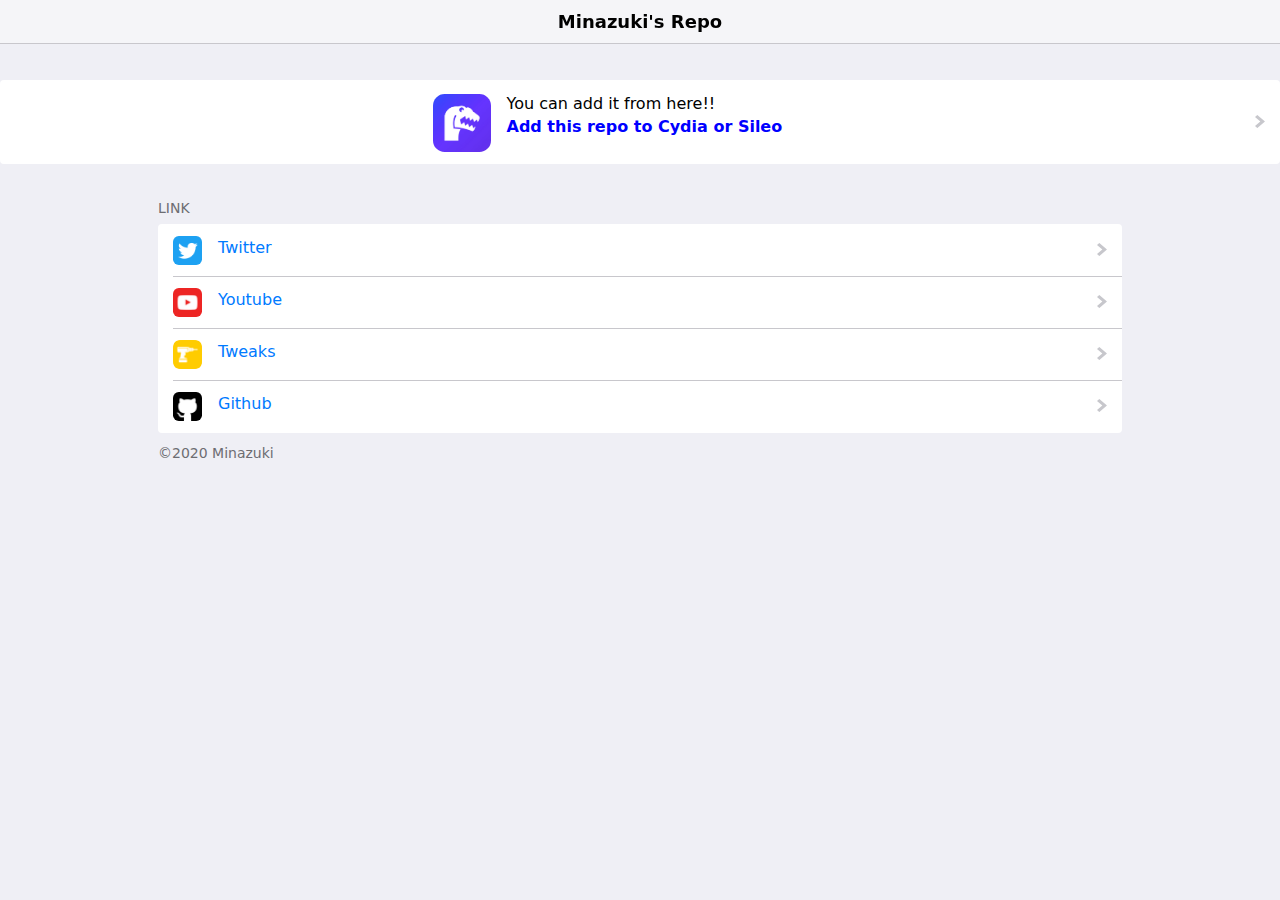
<file: index.html>
<!DOCTYPE html>
<html>
<head>
  <meta charset="UTF-8">
  <meta name="viewport" content="width=device-width" />
  <title>Minazuki's Repo</title>
  <link rel="stylesheet" href="style.css" />
  <link rel="stylesheet" href="RepoMainPage.css" />
  <link rel="stylesheet" href="MRepo.css" />
</head>
<body>
	<header>
		<h1>Minazuki's Repo</h1>
	</header>

   <ul id="add-repo-box">
       <li><a id="add-repo" href="cydia://url/https://cydia.saurik.com/api/share#?source=https://minazukidev.github.io" role="button">
       <div><img src="img/20200321115332.png" height="58" width="58">
         <font color="black"><p>You can add it from here!!</p></font>
         <p><strong>Add this repo to Cydia or Sileo</strong></p>
       </div>
       <div class="add-repo-bannar-space"></div>
       </a></li>
   </ul>

	<main id="content">
		<h2 role="header">Link</h2>
		
	<ul id="link-box">
      <li>
		   <a id="link" href="https://www.twitter.com/Minazuki_dev" role="button">
         </div><img src="img/20200321012535.png" height="29" width="29">
         <p>Twitter</p></div>
         <div class="link-bannar-space"></div>
         </a>
      </li>
      <li>
		   <a id="link" href="https://www.youtube.com/channel/UCUR_t5MQfhwQFQHCO3S3EOg" role="button">
         </div><img src="img/20200323171525.png" height="29" width="29">
         <p>Youtube</p></div>
         <div class="link-bannar-space"></div>
         </a>
      </li>
      <li>
		   <a id="link" href="https://minazukidev.github.io/Tweaks/index.html" role="button">
         </div><img src="img/20200323173342.png" height="29" width="29">
         <p>Tweaks</p></div>
         <div class="link-bannar-space"></div>
         </a>
      </li>
      <li>
		   <a id="link" href="https://github.com/MinazukiDev/minazukidev.github.io" role="button">
         </div><img src="img/20200323173302.png" height="29" width="29">
         <p>Github</p></div>
         <div class="link-bannar-space"></div>
         </a>
      </li>
   </ul>
		<p role="footer">©︎2020 Minazuki</p>
	</main>
  <script src="script.js"></script>
</body>
</html>
</file>
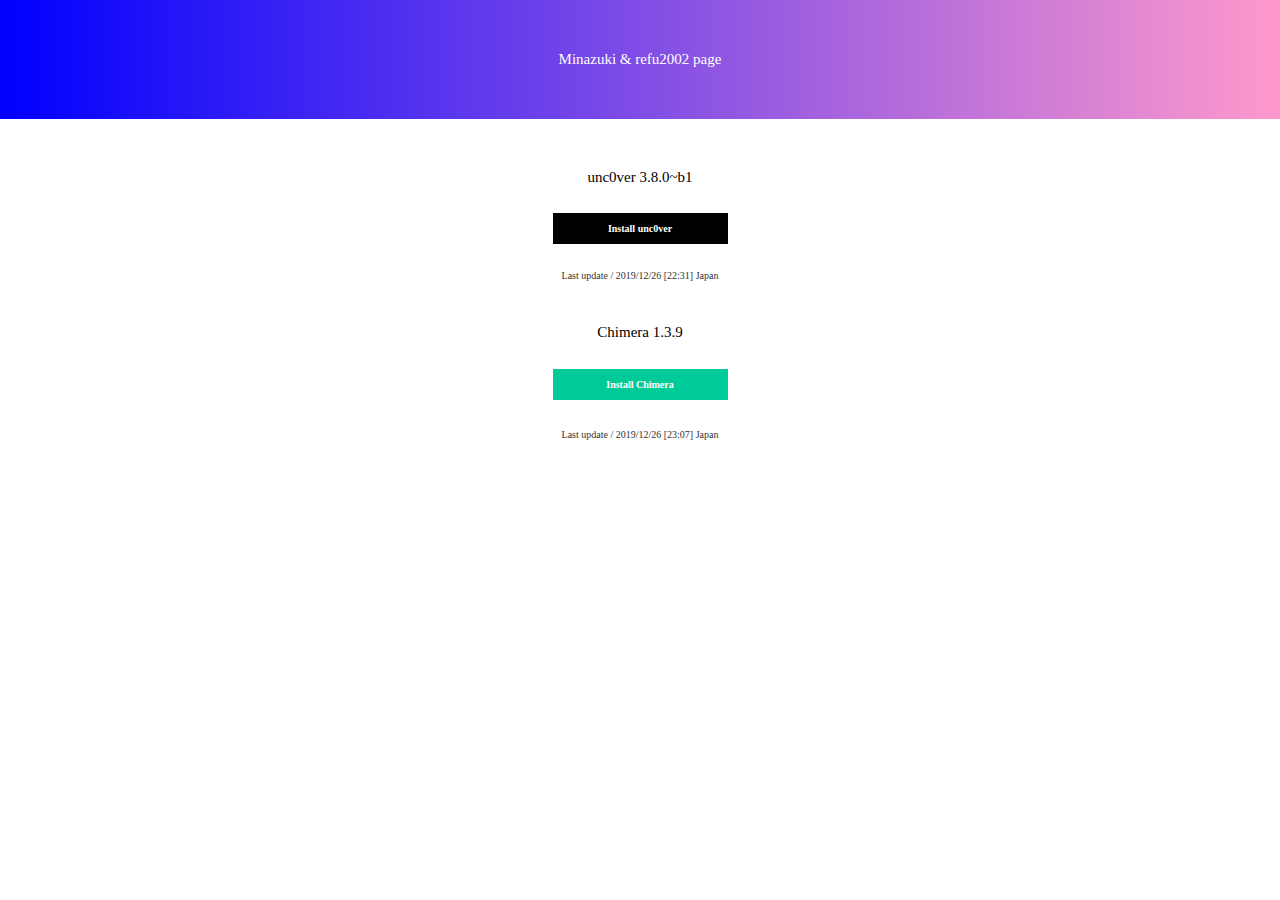
<file: sideload/index.html>
<!DOCTYPE html><html>
<head>
  <meta charset="UTF-8">
  <meta name="viewport" content="width=device-width" />
  <title>れふとみなづきのページ</title>
  <link rel="stylesheet" href="img/bootstrap.min.css" />
  <link rel="stylesheet" href="style.css" />
</head>
<body>
<center>
<div class="top">
    <p>Minazuki & refu2002 page</p>
</div>
<h1>unc0ver 3.8.0~b1</h1>
   <a href="itms-services://?action=download-manifest&url=https://minazukidev.github.io/sideload/unc0ver/ipa.plist" class="cp_btn">Install  unc0ver</a>
<h2>Chimera 1.3.9</h2>
   <a href="itms-services://?action=download-manifest&url=https://minazukidev.github.io/sideload/Chimera/ipa.plist" class="cc_btn">Install Chimera</a>
<h3>Last update / 2019/12/26 [22:31] Japan</h3>
<h4>Last update / 2019/12/26 [23:07] Japan</h4>
</center>
</body>
</html>
</file>
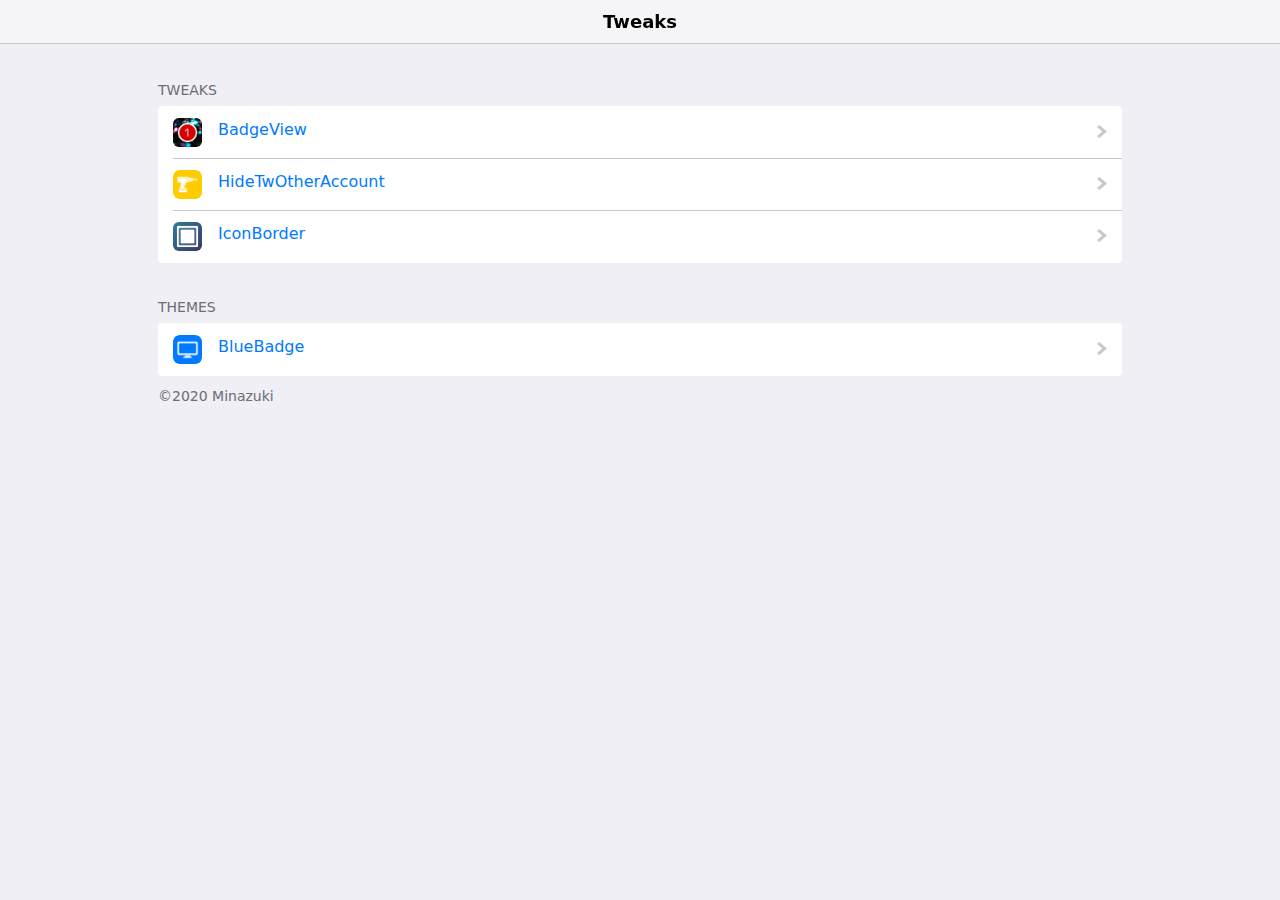
<file: tweaks/index.html>
<!DOCTYPE html>
<html>
<head>
  <meta charset="UTF-8">
  <meta name="viewport" content="width=device-width" />
  <title>Tweaks</title>
  <link rel="stylesheet" href="style.css" />
  <link rel="stylesheet" href="RepoMainPage.css" />
  <link rel="stylesheet" href="MRepo.css" />
</head>
<body>
	<header>
		<h1>Tweaks</h1>
	</header>

	<main id="content">
		<h2 role="header">TWEAKS</h2>
		
	<ul id="link-box">
      <li>
		   <a id="link" href="https://minazukidev.github.io/html/BadgeView/index.html" role="button">
         </div><img src="img/20200410180807.png" height="29" width="29">
         <p>BadgeView</p></div>
         <div class="link-bannar-space"></div>
         </a>
      </li>
      <li>
		   <a id="link" href="https://minazukidev.github.io/html/HideTwOtherAccount/index.html" role="button">
         </div><img src="img/20200410180702.png" height="29" width="29">
         <p>HideTwOtherAccount</p></div>
         <div class="link-bannar-space"></div>
         </a>
      </li>
      <li>
		   <a id="link" href="https://minazukidev.github.io/html/IconBorder/index.html" role="button">
         </div><img src="img/20200406205304.png" height="29" width="29">
         <p>IconBorder</p></div>
         <div class="link-bannar-space"></div>
         </a>
      </li>
   </ul>
	<h2 role="header">THEMES</h2>
	<ul id="link-box">
      <li>
		   <a id="link" href="https://minazukidev.github.io/html/BlueBadge/index.html" role="button">
         </div><img src="img/20200401171005.png" height="29" width="29">
         <p>BlueBadge</p></div>
         <div class="link-bannar-space"></div>
         </a>
      </li>
   </ul>
		<p role="footer">©︎2020 Minazuki</p>
	</main>
  <script src="script.js"></script>
</body>
</html>
</file>
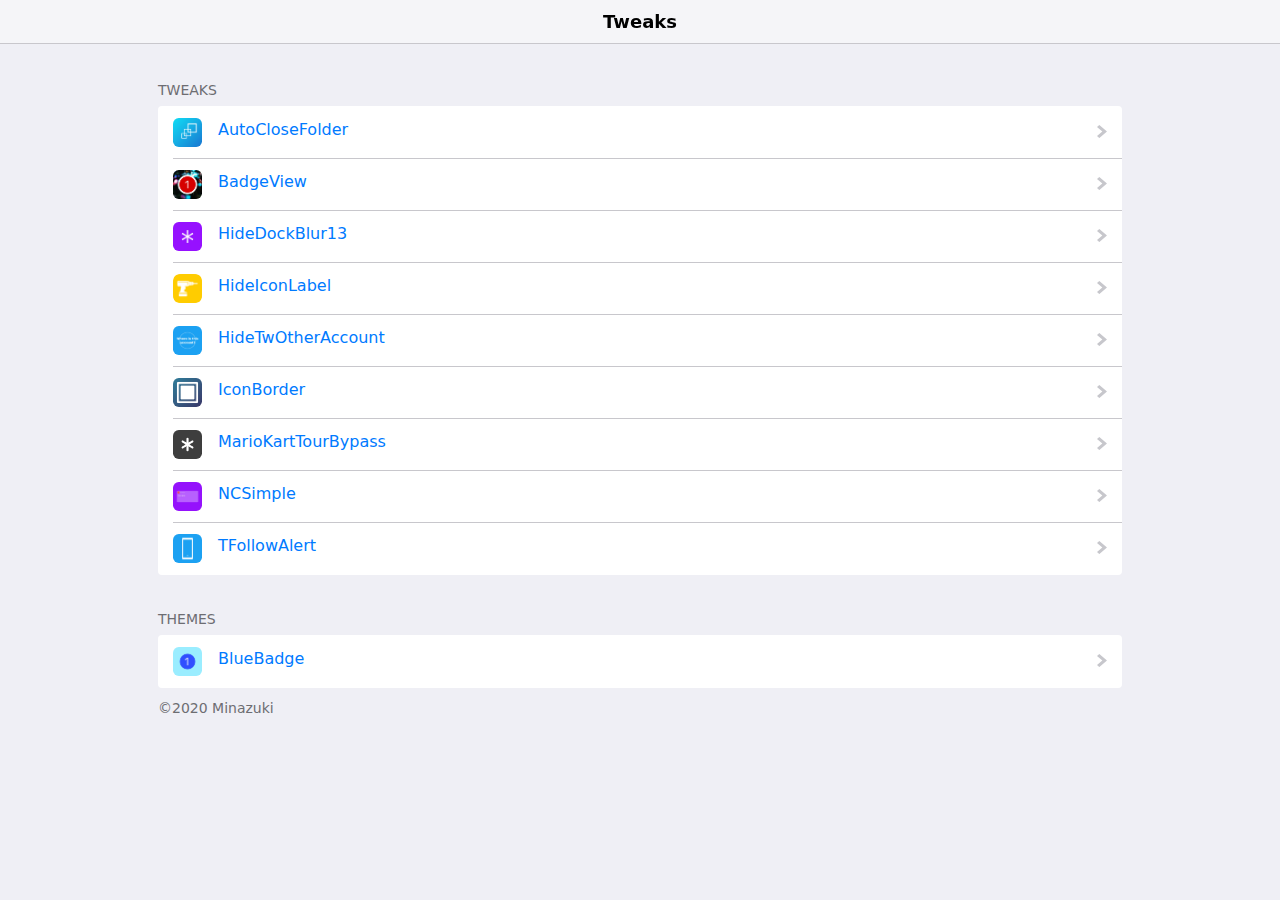
<file: Tweaks/index.html>
<!DOCTYPE html>
<html>
<head>
  <meta charset="UTF-8">
  <meta name="viewport" content="width=device-width" />
  <title>Tweaks</title>
  <link rel="stylesheet" href="style.css" />
  <link rel="stylesheet" href="RepoMainPage.css" />
  <link rel="stylesheet" href="MRepo.css" />
</head>
<body>
	<header>
		<h1>Tweaks</h1>
	</header>

	<main id="content">
		<h2 role="header">TWEAKS</h2>
		
	<ul id="link-box">
      <li>
		   <a id="link" href="https://minazukidev.github.io/html/AutoCloseFolder/index.html" role="button">
         </div><img src="img/20200413095720.png" height="29" width="29">
         <p>AutoCloseFolder</p></div>
         <div class="link-bannar-space"></div>
         </a>
      </li>
      <li>
		   <a id="link" href="https://minazukidev.github.io/html/BadgeView/index.html" role="button">
         </div><img src="img/20200413095726.png" height="29" width="29">
         <p>BadgeView</p></div>
         <div class="link-bannar-space"></div>
         </a>
      </li>
      <li>
		   <a id="link" href="https://minazukidev.github.io/html/HideDockBlur13/index.html" role="button">
         </div><img src="img/20200414213602.png" height="29" width="29">
         <p>HideDockBlur13</p></div>
         <div class="link-bannar-space"></div>
         </a>
      </li>
      <li>
		   <a id="link" href="https://minazukidev.github.io/html/HideIconLabel/index.html" role="button">
         </div><img src="img/20200410180702.png" height="29" width="29">
         <p>HideIconLabel</p></div>
         <div class="link-bannar-space"></div>
         </a>
      </li>
      <li>
		   <a id="link" href="https://minazukidev.github.io/html/HideTwOtherAccount/index.html" role="button">
         </div><img src="img/20200414212415.png" height="29" width="29">
         <p>HideTwOtherAccount</p></div>
         <div class="link-bannar-space"></div>
         </a>
      </li>
      <li>
		   <a id="link" href="https://minazukidev.github.io/html/IconBorder/index.html" role="button">
         </div><img src="img/20200406205304.png" height="29" width="29">
         <p>IconBorder</p></div>
         <div class="link-bannar-space"></div>
         </a>
      </li>
      <li>
		   <a id="link" href="https://minazukidev.github.io/html/MarioKartTourBypass/index.html" role="button">
         </div><img src="img/20200412184233.png" height="29" width="29">
         <p>MarioKartTourBypass</p></div>
         <div class="link-bannar-space"></div>
         </a>
      </li>
      <li>
		   <a id="link" href="https://minazukidev.github.io/html/NCSimple/index.html" role="button">
         </div><img src="img/20200415215400.png" height="29" width="29"></p></div>
         <p>NCSimple</p></div>
         <div class="link-bannar-space"></div>
         </a>
      </li>
      <li>
		   <a id="link" href="https://minazukidev.github.io/html/TFollowAlert/index.html" role="button">
         </div><img src="img/20200414213051.png" height="29" width="29">
         <p>TFollowAlert</p></div>
         <div class="link-bannar-space"></div>
         </a>
      </li>
   </ul>
	<h2 role="header">THEMES</h2>
	<ul id="link-box">
      <li>
		   <a id="link" href="https://minazukidev.github.io/html/BlueBadge/index.html" role="button">
         </div><img src="img/20200414213840.png" height="29" width="29">
         <p>BlueBadge</p></div>
         <div class="link-bannar-space"></div>
         </a>
      </li>
   </ul>
		<p role="footer">©︎2020 Minazuki</p>
	</main>
  <script src="script.js"></script>
</body>
</html>
</file>
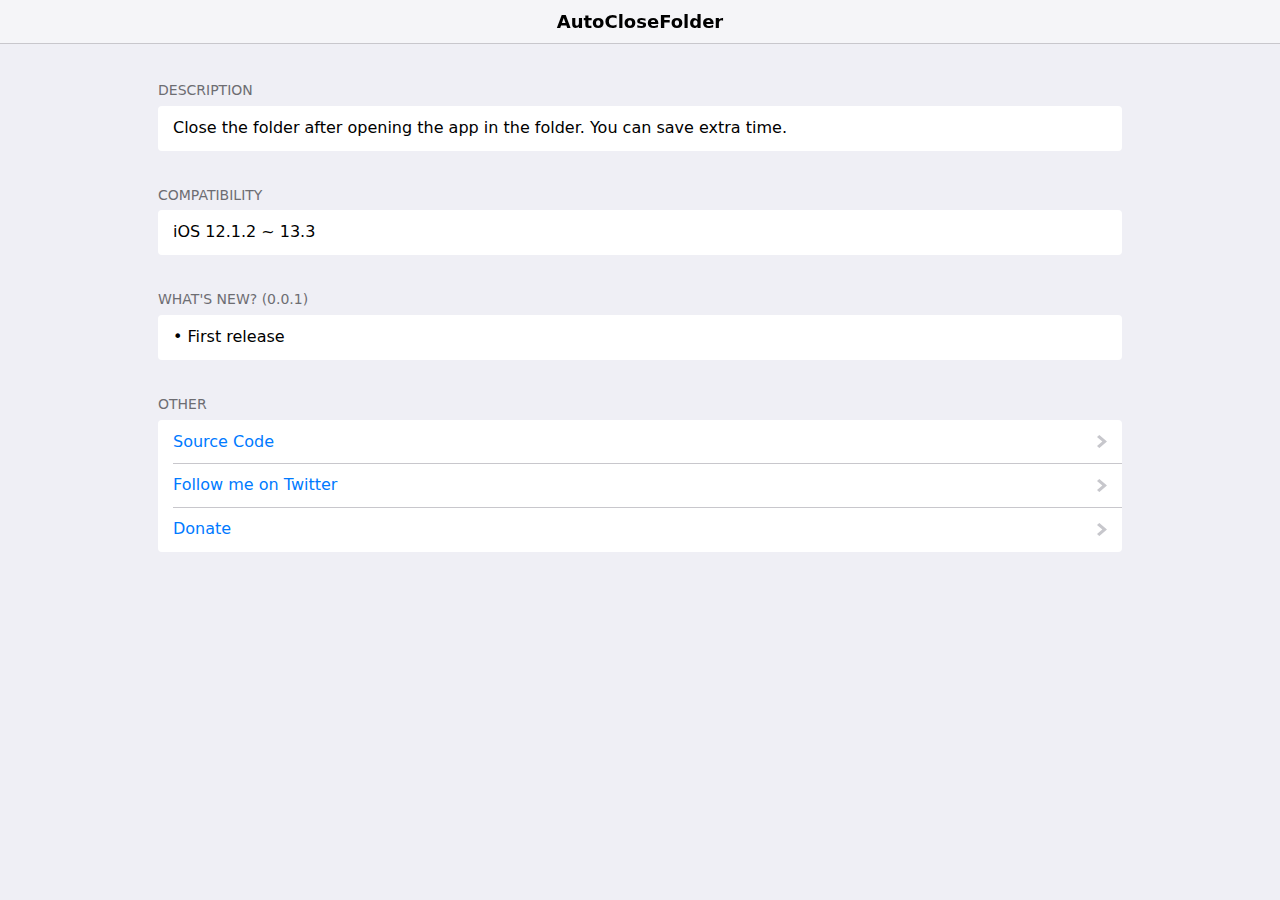
<file: html/AutoCloseFolder/index.html>
<!DOCTYPE html>
<html>
<head>
  <meta charset="UTF-8">
  <meta name="viewport" content="width=device-width" />
  <title>AutoCloseFolder</title>
  <link rel="stylesheet" href="style.css" />
</head>
<body>
	<header>
		<h1>AutoCloseFolder</h1>
	</header>

	<main id="content">
		<h2 role="header">Description</h2>

		<ul>
			<li>
				<p>Close the folder after opening the app in the folder.  You can save extra time.<br>
				</p>
			</li>
		</ul>

		<h2 role="header">Compatibility</h2>

		<ul>
			<li>
				<p>iOS 12.1.2 ~ 13.3</p>
			</li>
		</ul>

		<h2 role="header">What's new? (0.0.1)</h2>
		<ul>
			<li>
				• First release
			</li>
		</ul>

		<h2 role="header">Other</h2>

		<ul>
			<li>
				<a href="https://github.com/MinazukiDev/AutoCloseFolder" target="_blank" role="button">Source Code</a>
			</li>
			<li>
				<a href="https://twitter.com/Minazuki_dev" target="_blank" role="button">Follow me on Twitter</a>
			</li>
			<li>
				<a href="https://donorbox.org/donate-for-minazuki" target="_blank" role="button">Donate</a>
			</li>
		</ul>

	</main>
  <script src="script.js"></script>
</body>
</html>
</file>
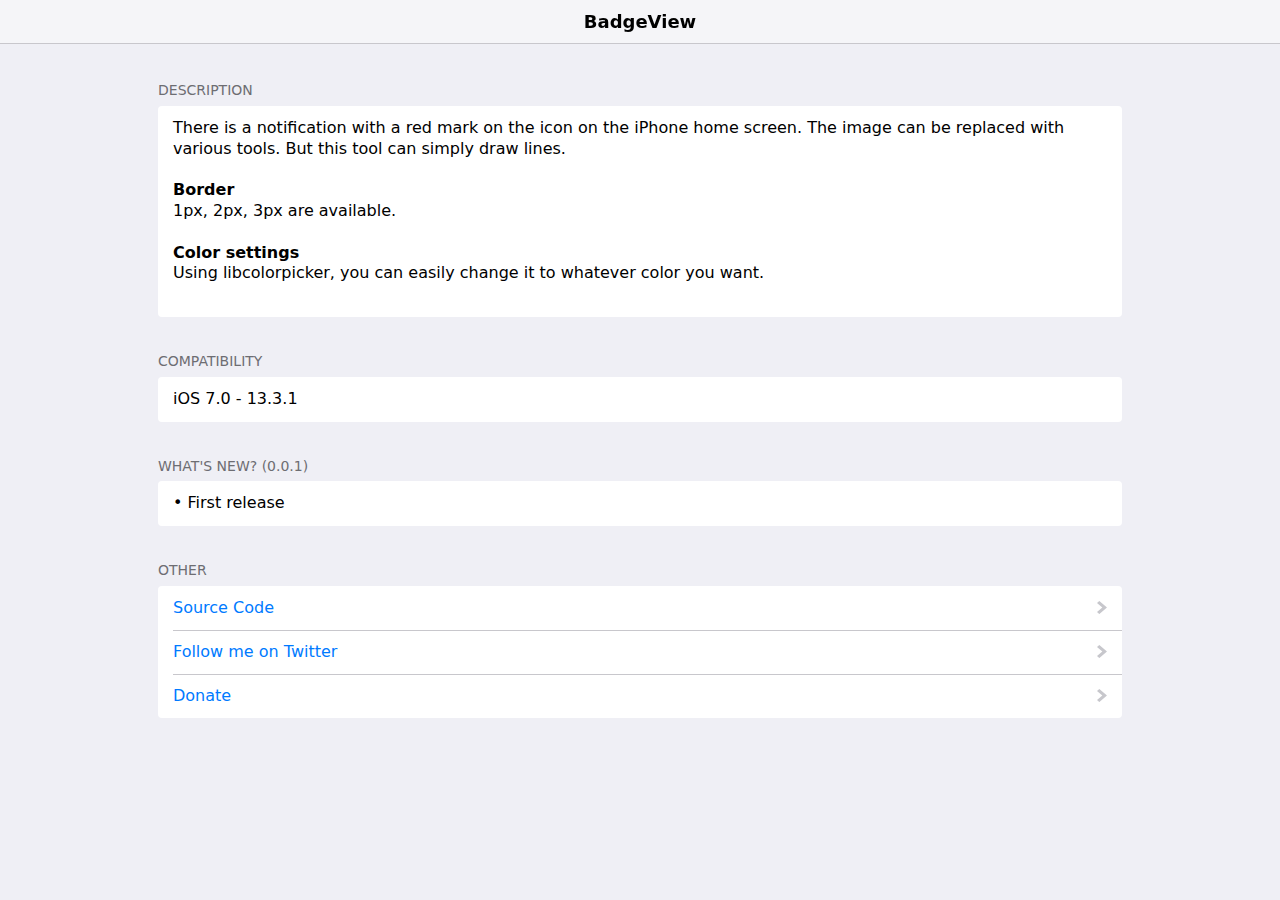
<file: html/BadgeView/index.html>
<!DOCTYPE html>
<html>
<head>
  <meta charset="UTF-8">
  <meta name="viewport" content="width=device-width" />
  <title>BadgeView</title>
  <link rel="stylesheet" href="style.css" />
</head>
<body>
	<header>
		<h1>BadgeView</h1>
	</header>

	<main id="content">
		<h2 role="header">Description</h2>

		<ul>
			<li>
				<p>There is a notification with a red mark on the icon on the iPhone home screen.  The image can be replaced with various tools.  But this tool can simply draw lines.<br><br>

					<b>Border</b><br>
					1px, 2px, 3px are available.<br><br>

					<b>Color settings</b><br>
					Using libcolorpicker, you can easily change it to whatever color you want.<br><br>
				</p>
			</li>
		</ul>

		<h2 role="header">Compatibility</h2>

		<ul>
			<li>
				<p>iOS 7.0 - 13.3.1</p>
			</li>
		</ul>

		<h2 role="header">What's new? (0.0.1)</h2>
		<ul>
			<li>
				• First release
			</li>
		</ul>

		<h2 role="header">Other</h2>

		<ul>
			<li>
				<a href="https://github.com/MinazukiDev/BadgeView" target="_blank" role="button">Source Code</a>
			</li>
			<li>
				<a href="https://twitter.com/Minazuki_dev" target="_blank" role="button">Follow me on Twitter</a>
			</li>
			<li>
				<a href="https://donorbox.org/donate-for-minazuki" target="_blank" role="button">Donate</a>
			</li>
		</ul>

	</main>
    <script src="script.js"></script>
</body>
</html>
</file>
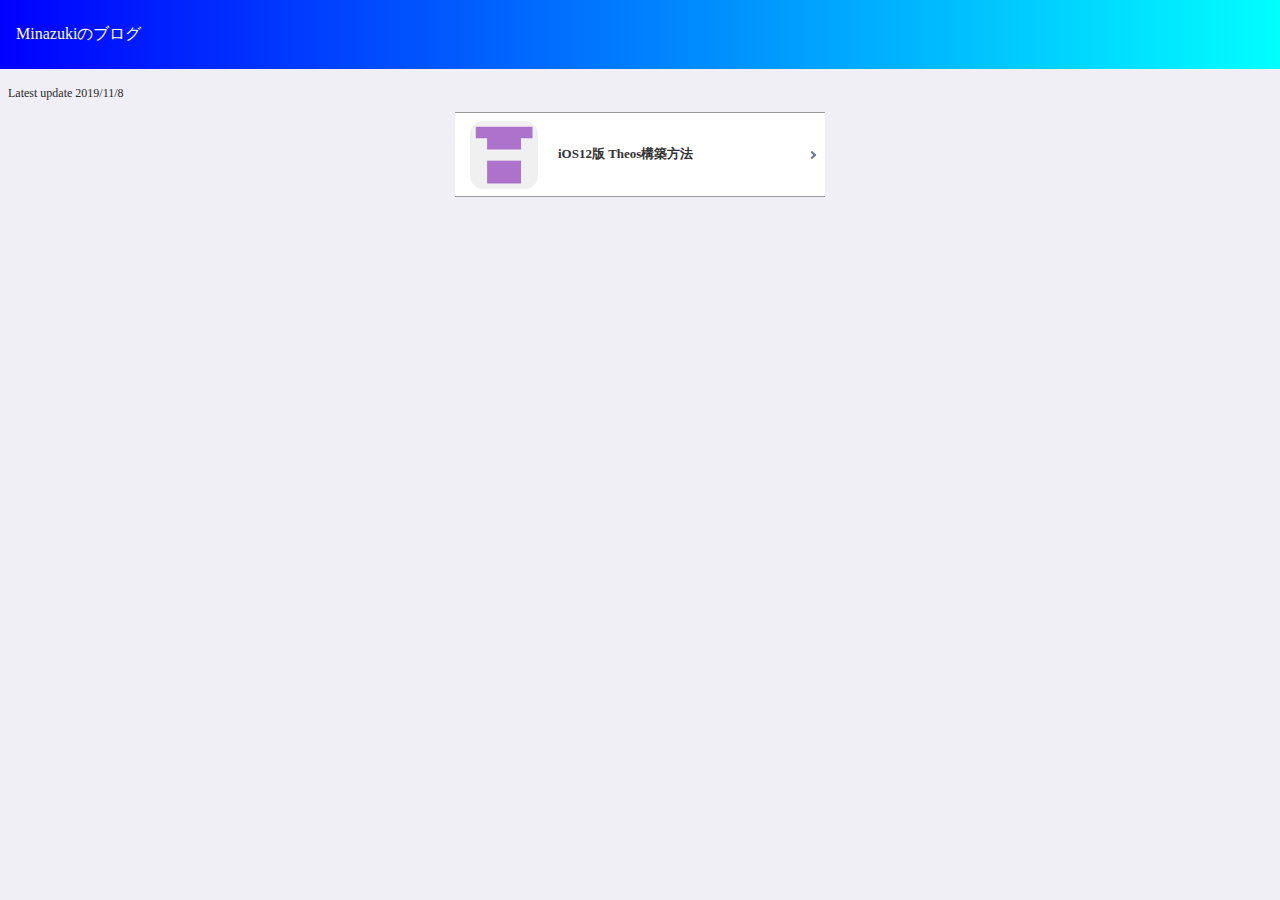
<file: html/blog/index.html>
<!DOCTYPE html><html>
<head>
  <meta charset="UTF-8">
  <meta name="viewport" content="width=device-width" />
  <title>Minazuki_devのブログ</title>
  <link rel="stylesheet" href="img/bootstrap.min.css" />
  <link rel="stylesheet" href="style.css" />
</head>
<body>
<center>
<div class="top">
<p>Minazukiのブログ</p>
</div>
<div class="update">
<p>Latest update 2019/11/8</p>
</div>
 <a href="" class="cp_btn"><img src="img/20191104163755.png"  width="68" height="68"><span class="a">iOS12版 Theos構築方法</span></a>
</center>
</body>
</html>
</file>
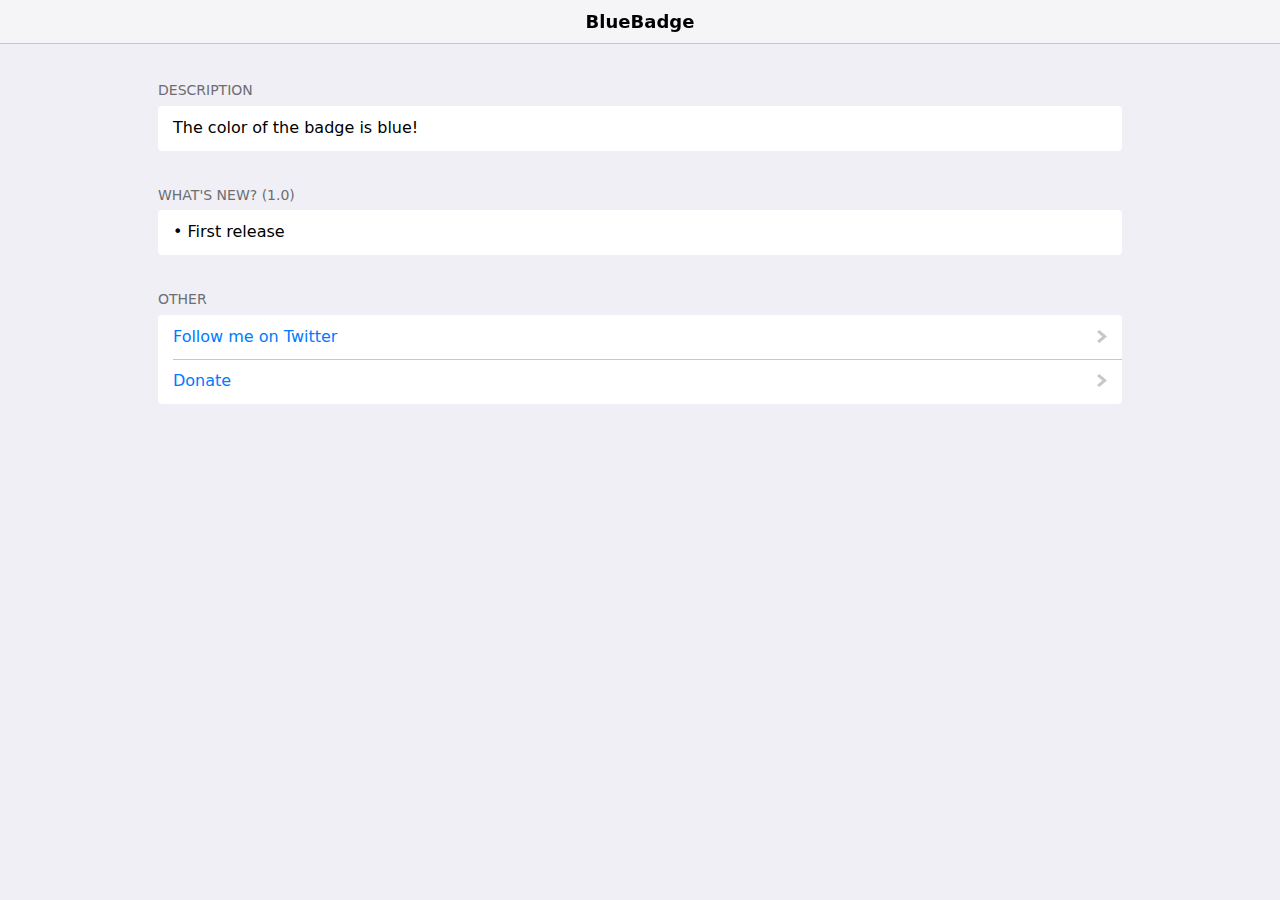
<file: html/BlueBadge/index.html>
<!DOCTYPE html>
<html>
<head>
  <meta charset="UTF-8">
  <meta name="viewport" content="width=device-width" />
  <title>BlueBadge</title>
  <link rel="stylesheet" href="style.css" />
</head>
<body>
	<header>
		<h1>BlueBadge</h1>
	</header>

	<main id="content">
		<h2 role="header">Description</h2>

		<ul>
			<li>
				<p>The color of the badge is blue!<br>
				</p>
			</li>
		</ul>

		<h2 role="header">What's new? (1.0)</h2>
		<ul>
			<li>
				• First release
			</li>
		</ul>

		<h2 role="header">Other</h2>

		<ul>
			<li>
				<a href="https://twitter.com/Minazuki_dev" target="_blank" role="button">Follow me on Twitter</a>
			</li>
			<li>
				<a href="https://donorbox.org/donate-for-minazuki" target="_blank" role="button">Donate</a>
			</li>
		</ul>

	</main>
  <script src="script.js"></script>
</body>
</html>
</file>
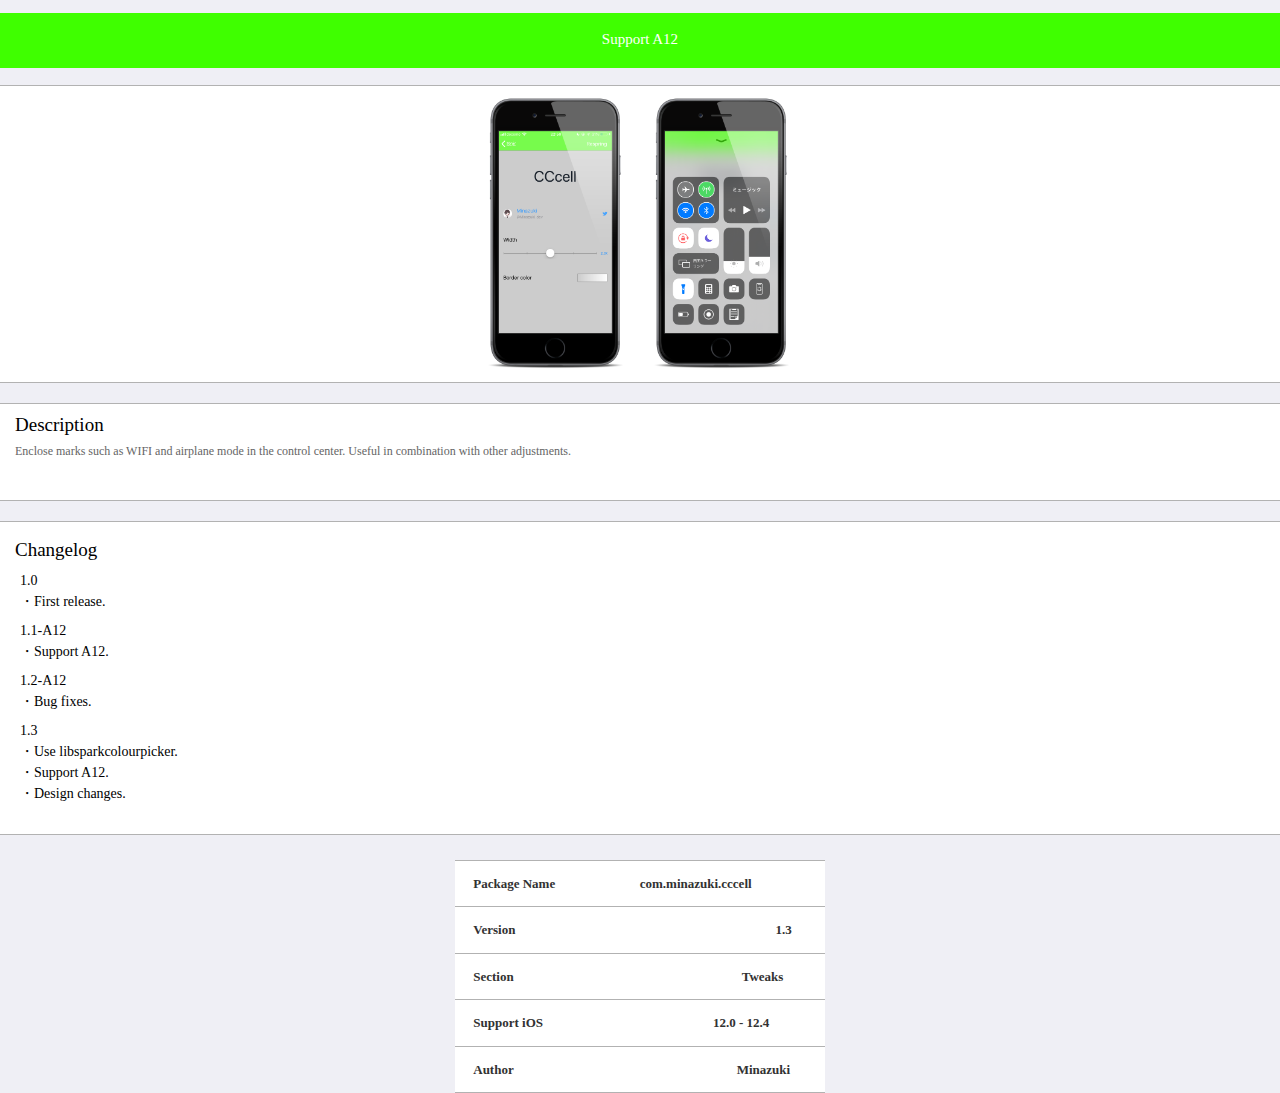
<file: html/cccell/index.html>
<!DOCTYPE html><html>
<head>
  <meta charset="UTF-8">
  <meta name="viewport" content="width=device-width" />
  <title>CCcell</title>
  <link rel="stylesheet" href="img/bootstrap.min.css" />
  <link rel="stylesheet" href="style.css" />
</head>
<body>
<center>
<div class="noa12">
<p>Support A12</p>
</div>
<div class="tops">
<img src="img/20191216230343.png" width="166" height="280"><img src="img/20191216230349.png"  width="166" height="280">
</div>
<div class="top">
</div>
<h1>
Description</h1>
<h2>Enclose marks such as WIFI and airplane mode in the control center.  Useful in combination with other adjustments.</h2>
<div class="top2">
</div>
<h3>Changelog</h3>
<div class="clog">1.0<p>・First release.</p></div>
<div class="clog2">1.1-A12<p>・Support A12.</p></div>
<div class="clog3">1.2-A12<p>・Bug fixes.</p></div>
<div class="clog4">1.3<p>・Use libsparkcolourpicker.<br>・Support A12.<br>・Design changes.</p></div>
 <a href="" class="cp_btn">&nbsp;Package Name&emsp;&emsp;&emsp;&emsp;&emsp;&nbsp;&nbsp;&nbsp;&nbsp;&nbsp;&nbsp;com.minazuki.cccell</a>
 <a href="" class="cp2_btn"><span class="v">&nbsp;Version</span>1.3</span></a>
 <a href="" class="cp2_btn"><span class="s">&nbsp;Section</span>Tweaks</span></a>
 <a href="" class="cp2_btn"><span class="su">&nbsp;Support iOS</span></span>12.0 - 12.4</a>
 <a href="" class="cp2_btn"><span class="a">&nbsp;Author</span></span>Minazuki</a>
</center>
</body>
</html>
</file>
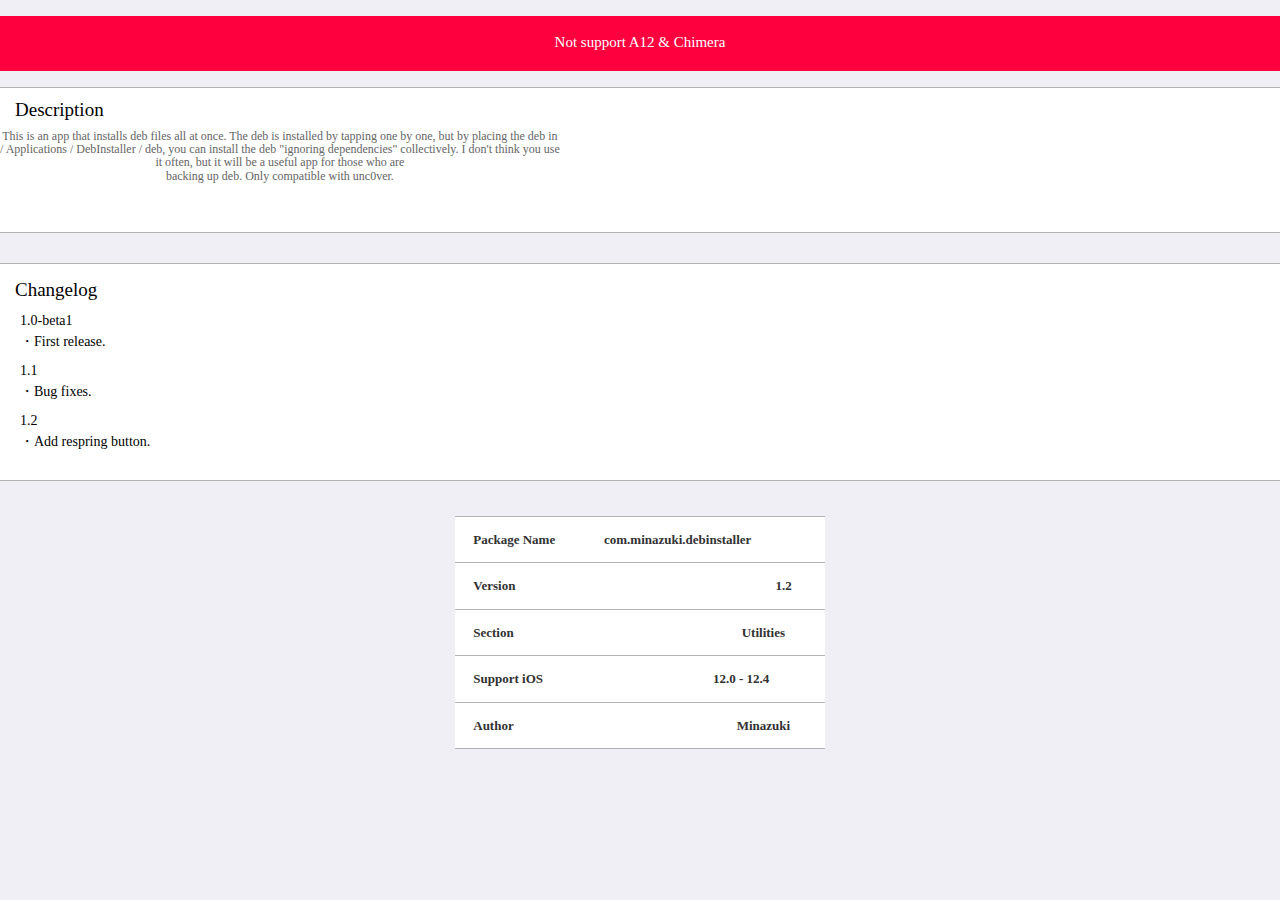
<file: html/debinstaller/index.html>
<!DOCTYPE html><html>
<head>
  <meta charset="UTF-8">
  <meta name="viewport" content="width=device-width" />
  <title>テンプレ</title>
  <link rel="stylesheet" href="img/bootstrap.min.css" />
  <link rel="stylesheet" href="style.css" />
</head>
<body>
<center>
<div class="space">
</div>
<div class="noa12">
<p>Not support A12 & Chimera</p>
</div>
<div class="space">
</div>
<div class="top">
</div>
<h1>Description</h1>
<h2>This is an app that installs deb files all at once. The deb is installed by tapping one by one, but by placing the deb in <br>/ Applications / DebInstaller / deb, you can install the deb "ignoring dependencies" collectively.  I don't think you use <br>it often, but it will be a useful app for those who are<br> backing up deb. Only compatible with unc0ver.</h2>
<div class="top2">
</div>
<h3>Changelog</h3>
<div class="clog">1.0-beta1<p>・First release.</p></div>
<div class="clog2">1.1<p>・Bug fixes.</p></div>
<div class="clog3">1.2<p>・Add respring button.</p></div>
<center>
 <a href="" class="cp_btn">&nbsp;Package Name&emsp;&emsp;&emsp;&nbsp;&nbsp;&nbsp;com.minazuki.debinstaller</a>
 <a href="" class="cp2_btn"><span class="v">&nbsp;Version</span>1.2</span></a>
 <a href="" class="cp2_btn"><span class="s">&nbsp;Section</span>Utilities</span></a>
 <a href="" class="cp2_btn"><span class="su">&nbsp;Support iOS</span></span>12.0 - 12.4</a>
 <a href="" class="cp2_btn"><span class="a">&nbsp;Author</span></span>Minazuki</a>
<div class="space">
</div>
</body>
</html>
</file>
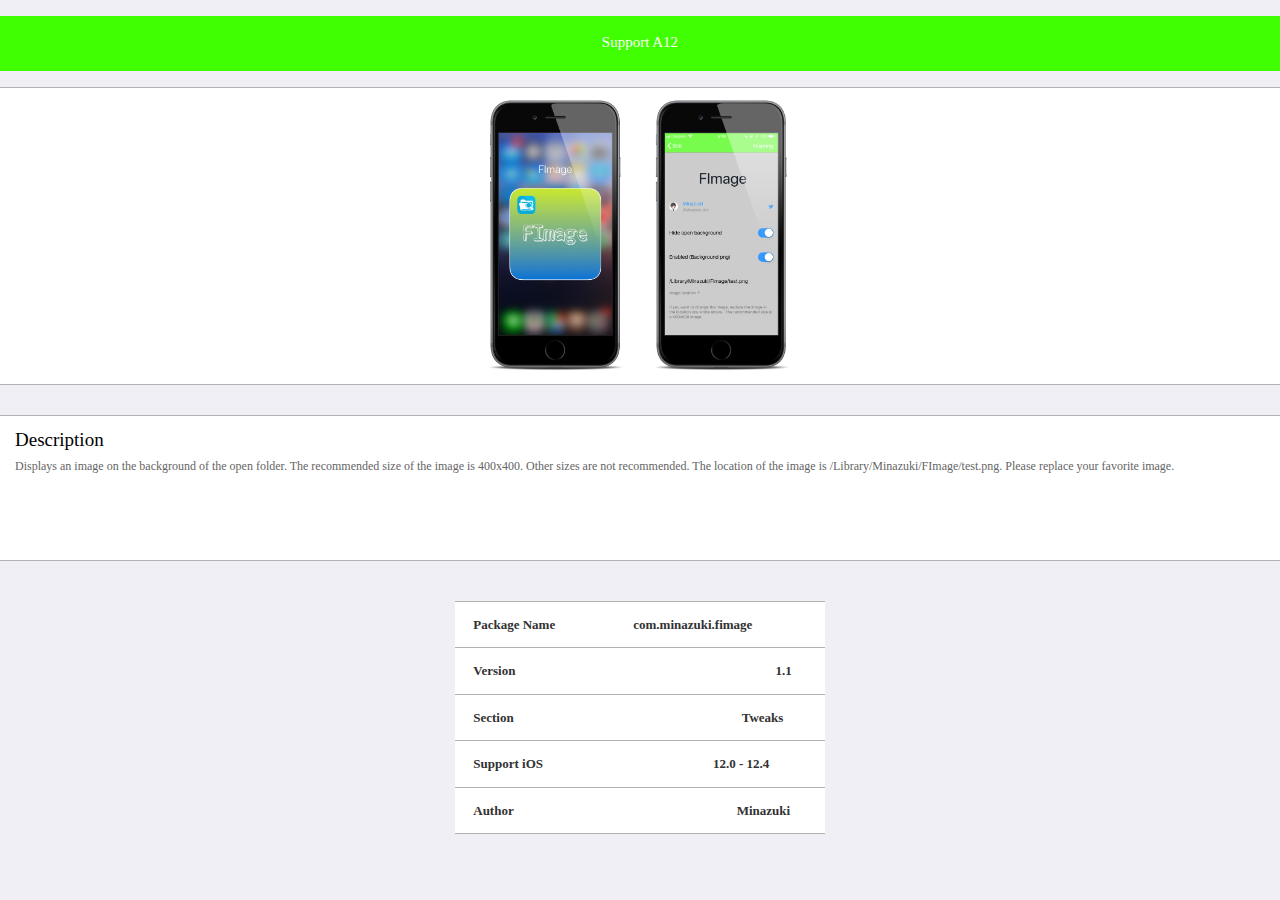
<file: html/fimage/index.html>
<!DOCTYPE html><html>
<head>
  <meta charset="UTF-8">
  <meta name="viewport" content="width=device-width" />
  <title>テンプレ</title>
  <link rel="stylesheet" href="img/bootstrap.min.css" />
  <link rel="stylesheet" href="style.css" />
</head>
<body>
<center>
<div class="space">
</div>
<div class="noa12">
<p>Support A12</p>
</div>
<div class="space">
</div>
<div class="tops">
<img src="img/20191207185014.png" width="166" height="280"><img src="img/20191210061816.png" width="166" height="280">
</div>
<div class="top">
</div>
<h1>
Description</h1>
<h2>Displays an image on the background of the open folder.  The recommended size of the image is 400x400.  Other sizes are not recommended.  The location of the image is /Library/Minazuki/FImage/test.png.  Please  replace your favorite image.</h2>
<center>
 <a href="" class="cp_btn">&nbsp;Package Name&emsp;&emsp;&emsp;&emsp;&emsp;&nbsp;&nbsp;&nbsp;&nbsp;com.minazuki.fimage</a>
 <a href="" class="cp2_btn"><span class="v">&nbsp;Version</span>1.1</span></a>
 <a href="" class="cp2_btn"><span class="s">&nbsp;Section</span>Tweaks</span></a>
 <a href="" class="cp2_btn"><span class="su">&nbsp;Support iOS</span></span>12.0 - 12.4</a>
 <a href="" class="cp2_btn"><span class="a">&nbsp;Author</span></span>Minazuki</a>
<div class="space">
</div>
</body>
</html>
</file>
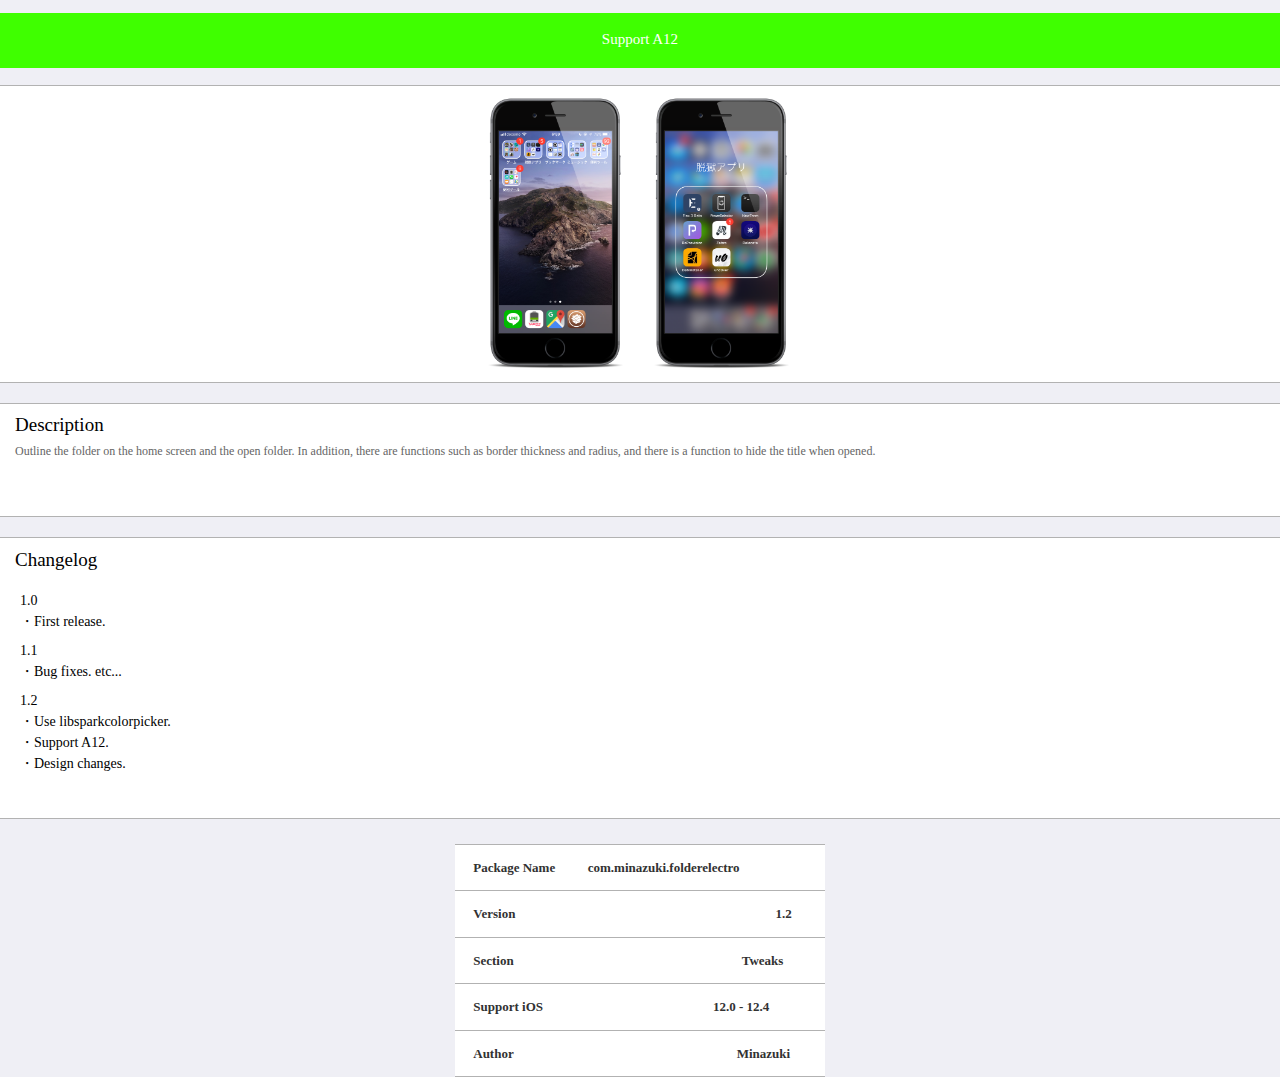
<file: html/folderelectro/index.html>
<!DOCTYPE html><html>
<head>
  <meta charset="UTF-8">
  <meta name="viewport" content="width=device-width" />
  <title>CCcell</title>
  <link rel="stylesheet" href="img/bootstrap.min.css" />
  <link rel="stylesheet" href="style.css" />
</head>
<body>
<center>
<div class="noa12">
<p>Support A12</p>
</div>
<div class="tops">
<img src="img/20191221064414.png" width="166" height="280"><img src="img/20191221064409.png"  width="166" height="280">
</div>
<div class="top">
</div>
<h1>
Description</h1>
<h2>Outline the folder on the home screen and the open folder.  In addition, there are functions such as border thickness and radius, and there is a function to hide the title when opened.</h2>
<div class="top2">
</div>
<h3>Changelog</h3>
<div class="clog">1.0<p>・First release.</p></div>
<div class="clog2">1.1<p>・Bug fixes. etc...</p></div>
<div class="clog3">1.2<p>・Use libsparkcolorpicker.<br>・Support A12.<br>・Design changes.</p></div>
 <a href="" class="cp_btn">&nbsp;Package Name&nbsp;&nbsp;&nbsp;&nbsp;&nbsp;&nbsp;&nbsp;&nbsp;&nbsp;&nbsp;com.minazuki.folderelectro</a>
 <a href="" class="cp2_btn"><span class="v">&nbsp;Version</span>1.2</span></a>
 <a href="" class="cp2_btn"><span class="s">&nbsp;Section</span>Tweaks</span></a>
 <a href="" class="cp2_btn"><span class="su">&nbsp;Support iOS</span></span>12.0 - 12.4</a>
 <a href="" class="cp2_btn"><span class="a">&nbsp;Author</span></span>Minazuki</a>
</center>
</body>
</html>
</file>
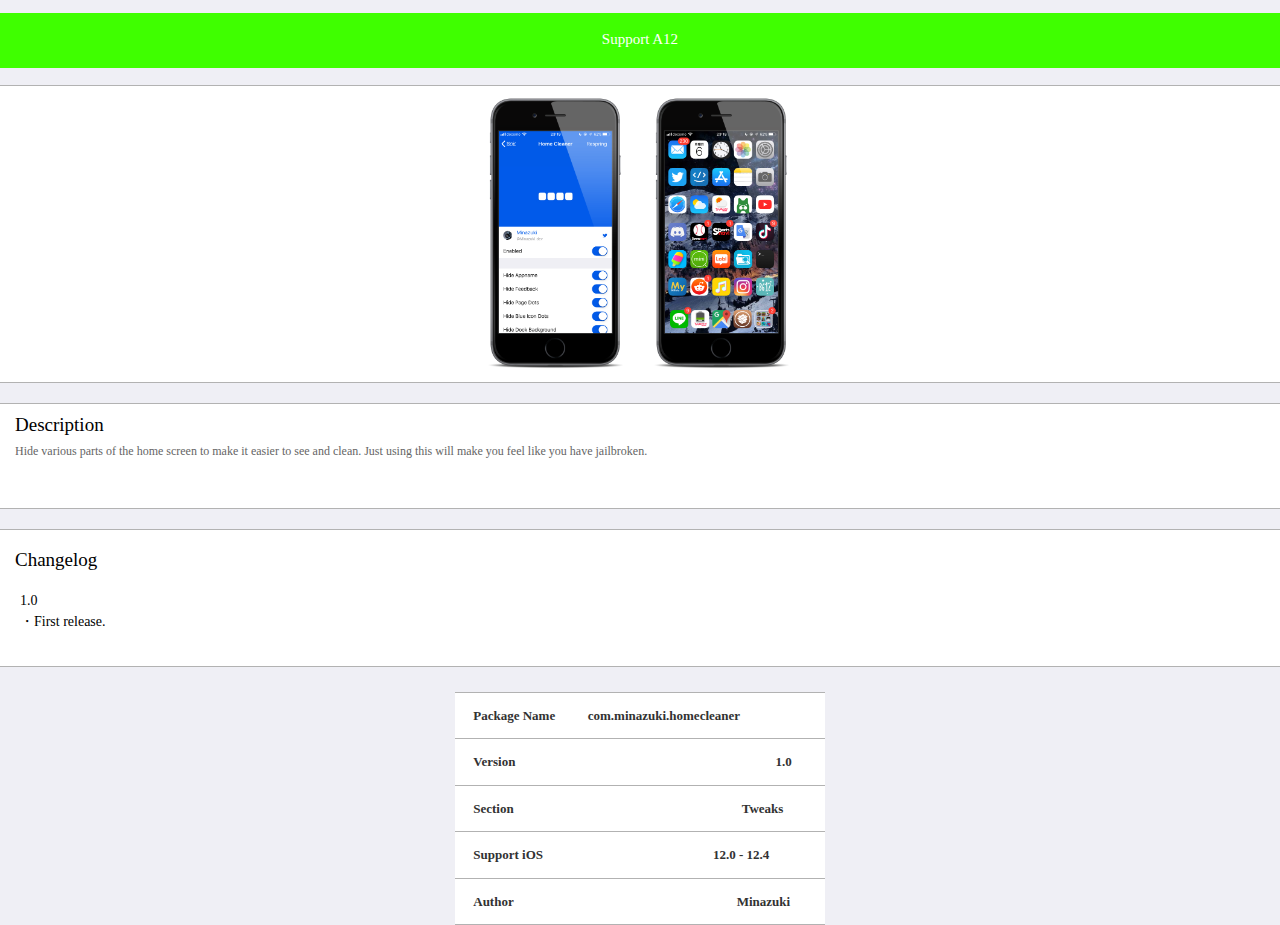
<file: html/hc/index.html>
<!DOCTYPE html><html>
<head>
  <meta charset="UTF-8">
  <meta name="viewport" content="width=device-width" />
  <title>Home Cleaner</title>
  <link rel="stylesheet" href="img/bootstrap.min.css" />
  <link rel="stylesheet" href="style.css" />
</head>
<body>
<center>
<div class="noa12">
<p>Support A12</p>
</div>
<div class="tops">
<img src="img/20200106232039.png" width="166" height="280"><img src="img/20200106232043.png"  width="166" height="280">
</div>
<div class="top">
</div>
<h1>
Description</h1>
<h2>Hide various parts of the home screen to make it easier to see and clean.  Just using this will make you feel like you have jailbroken.</h2>
<div class="top2">
</div>
<h3>Changelog</h3>
<div class="clog">1.0<p>・First release.</p></div>
 <a href="" class="cp_btn">&nbsp;Package Name&nbsp;&nbsp;&nbsp;&nbsp;&nbsp;&nbsp;&nbsp;&nbsp;&nbsp;&nbsp;com.minazuki.homecleaner</a>
 <a href="" class="cp2_btn"><span class="v">&nbsp;Version</span>1.0</span></a>
 <a href="" class="cp2_btn"><span class="s">&nbsp;Section</span>Tweaks</span></a>
 <a href="" class="cp2_btn"><span class="su">&nbsp;Support iOS</span></span>12.0 - 12.4</a>
 <a href="" class="cp2_btn"><span class="a">&nbsp;Author</span></span>Minazuki</a>
</center>
</body>
</html>
</file>
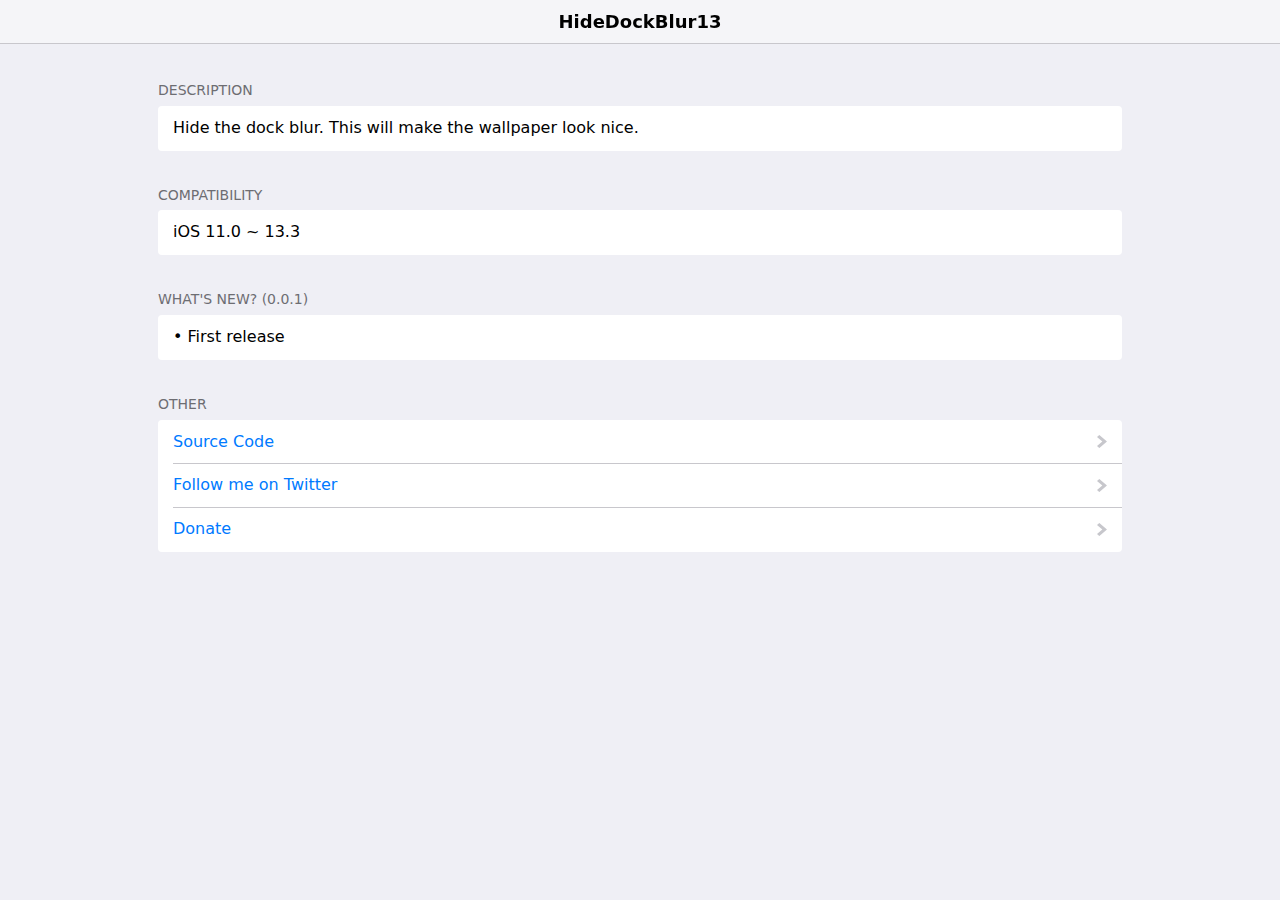
<file: html/HideDockBlur13/index.html>
<!DOCTYPE html>
<html>
<head>
  <meta charset="UTF-8">
  <meta name="viewport" content="width=device-width" />
  <title>HideDockBlur13</title>
  <link rel="stylesheet" href="style.css" />
</head>
<body>
	<header>
		<h1>HideDockBlur13</h1>
	</header>

	<main id="content">
		<h2 role="header">Description</h2>

		<ul>
			<li>
				<p>Hide the dock blur.  This will make the wallpaper look nice.<br>
				</p>
			</li>
		</ul>

		<h2 role="header">Compatibility</h2>

		<ul>
			<li>
				<p>iOS 11.0 ~ 13.3</p>
			</li>
		</ul>

		<h2 role="header">What's new? (0.0.1)</h2>
		<ul>
			<li>
				• First release
			</li>
		</ul>

		<h2 role="header">Other</h2>

		<ul>
			<li>
				<a href="https://github.com/MinazukiDev/HideDockBlur13" target="_blank" role="button">Source Code</a>
			</li>
			<li>
				<a href="https://twitter.com/Minazuki_dev" target="_blank" role="button">Follow me on Twitter</a>
			</li>
			<li>
				<a href="https://donorbox.org/donate-for-minazuki" target="_blank" role="button">Donate</a>
			</li>
		</ul>

	</main>
  <script src="script.js"></script>
</body>
</html>
</file>
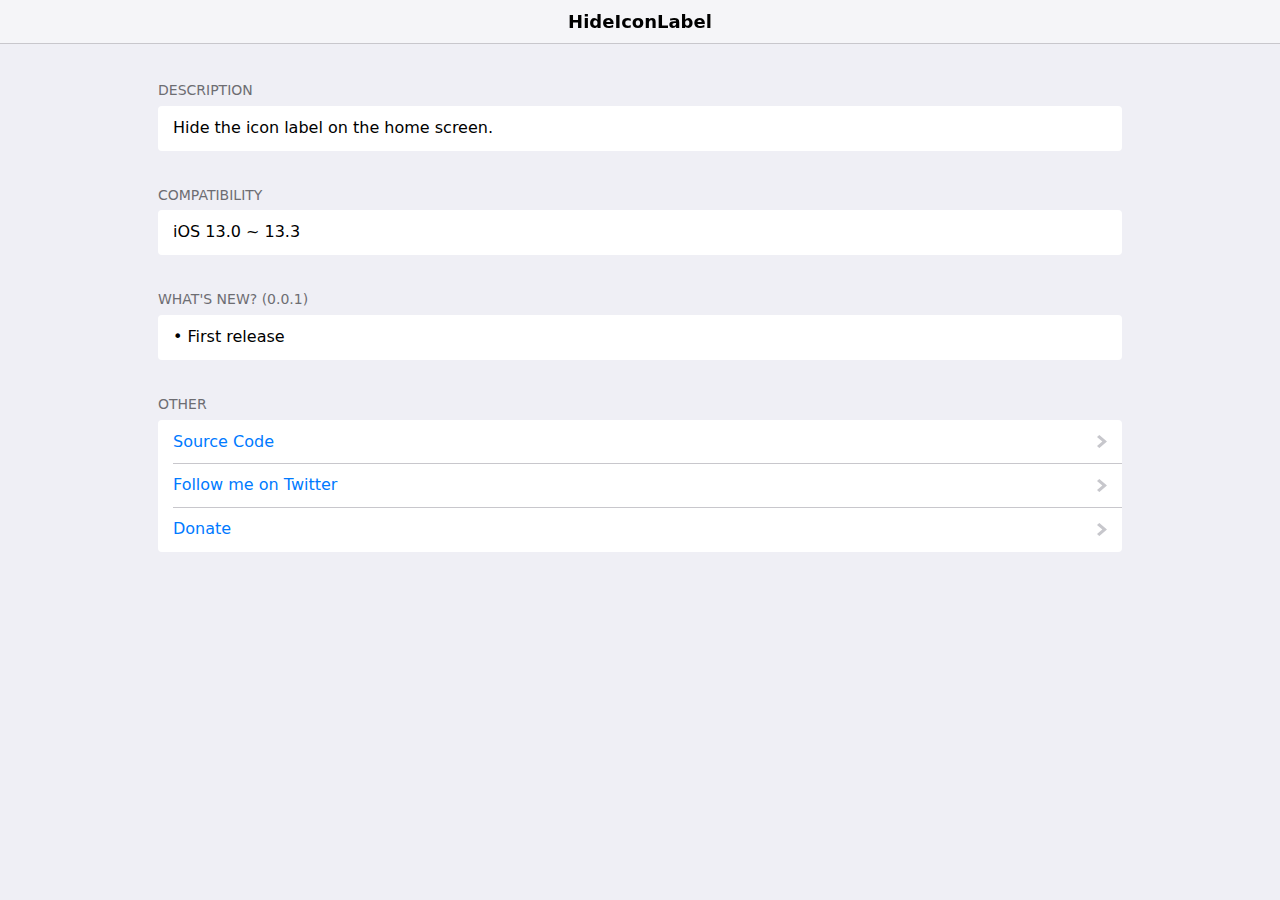
<file: html/HideIconLabel/index.html>
<!DOCTYPE ￼html>
<html>
<head>
  <meta charset="UTF-8">
  <meta name="viewport" content="width=device-width" />
  <title>HideIconLabel</title>
  <link rel="stylesheet" href="style.css" />
</head>
<body>
	<header>
		<h1>HideIconLabel</h1>
	</header>

	<main id="content">
		<h2 role="header">Description</h2>

		<ul>
			<li>
				<p>Hide the icon label on the home screen.<br>
				</p>
			</li>
		</ul>

		<h2 role="header">Compatibility</h2>

		<ul>
			<li>
				<p>iOS 13.0 ~ 13.3</p>
			</li>
		</ul>

		<h2 role="header">What's new? (0.0.1)</h2>
		<ul>
			<li>
				• First release
			</li>
		</ul>

		<h2 role="header">Other</h2>

		<ul>
			<li>
				<a href="https://github.com/MinazukiDev/HideIconLabel" target="_blank" role="button">Source Code</a>
			</li>
			<li>
				<a href="https://twitter.com/Minazuki_dev" target="_blank" role="button">Follow me on Twitter</a>
			</li>
			<li>
				<a href="https://donorbox.org/donate-for-minazuki" target="_blank" role="button">Donate</a>
			</li>
		</ul>

	</main>
  <script src="script.js"></script>
</body>
</html>
</file>
<file: RepoMainPage.css>
/**
RepoMainPage.css

Copyright (c) 2019 PetitStrawberry

This software is released under the MIT License.
http://opensource.org/licenses/mit-license.php
*/

#add-repo-box #add-repo div {
    max-width: 400px;
    margin: 0 auto
}

#add-repo-box #add-repo img {
    float: left;
    margin-right: 16px
}

#add-repo-box #add-repo p {
    margin: 2px 0;
    padding: 0;
}

.add-repo-bannar-space {
    display: block;
    clear: both;
}


#add-repo-box a {
    color: blue;
}

#featured a {
    color: blue;
}

#featured p {
    font-size: 13px;
    color: black;
}
</file>
<file: MRepo.css>
#link-box #link div {
    max-width: 400px;
    margin: 0 auto
}

#link-box #link img {
    float: left;
    margin-right: 16px
}

#link-box #link p {
    margin: 2px 0;
    padding: 0;
}

.link-bannar-space {
    display: block;
    clear: both;
}


#link-box a {
}

#featured a {
}

#featured p {
    font-size: 13px;
    color: black;
}
</file>
<file: sideload/style.css>
body {
  background: #ffffff;
font-family:
'Hiragino Sans','ヒラギノ角ゴシック',YuGothic,'Yu Gothic','メイリオ', Meiryo,'ＭＳ Ｐゴシック','MS PGothic'
}

.top {
    padding: 3em 1em;
    background: -moz-linear-gradient(#0000FF, #FF99CC);
    background: -webkit-linear-gradient(#0000FF, #FF99CC);
    background: linear-gradient(to right, #0000FF, #FF99CC);
    color: #FFF;
}
.top p {
    margin: 0; 
    padding: 0;
    font-size: 15px;
}

h1 {
position: relative;
top: 50px;
color: #000;
font-size: 15px;
}

h2 {
position: relative;
top: 150px;
color: #000;
font-size: 15px;
}


a.cp_btn {
	position: relative;
   top: 70px;
	display: block;
	width: 175px;
	padding: 0.8em;
	text-align: center;
   font-size: 10px;
	font-weight: bold;
	text-decoration: none;
	color: #FFF;
	text-shadow: 0 0 5px rgba(255, 255, 255, 0.0);
	background: #000;
	transition: .4s;
	border-radius: 0px;
}
a.cp_btn:hover {
	text-shadow: -6px 0px 15px rgba(255, 255, 240, 0.83), 6px 0px 15px rgba(255, 255, 240, 0.83);
	transition: .4s;
}

a.cc_btn {
	position: relative;
   top: 170px;
	display: block;
	width: 175px;
	padding: 0.8em;
	text-align: center;
   font-size: 10px;
	font-weight: bold;
	text-decoration: none;
	color: #FFF;
	text-shadow: 0 0 5px rgba(255, 255, 255, 0.0);
	background: #00CB98;
	transition: .4s;
	border-radius: 0px;
}
a.cc_btn:hover {
	text-shadow: -6px 0px 15px rgba(255, 255, 240, 0.83), 6px 0px 15px rgba(255, 255, 240, 0.83);
	transition: .4s;
}

h3 {
	position: relative;
   top: 40px;
   color: #323232;
   font-size: 10px;
}

h4 {
	position: relative;
   top: 180px;
   color: #323232;
   font-size: 10px;
}
</file>
<file: tweaks/RepoMainPage.css>
/**
RepoMainPage.css

Copyright (c) 2019 PetitStrawberry

This software is released under the MIT License.
http://opensource.org/licenses/mit-license.php
*/

#add-repo-box #add-repo div {
    max-width: 400px;
    margin: 0 auto
}

#add-repo-box #add-repo img {
    float: left;
    margin-right: 16px
}

#add-repo-box #add-repo p {
    margin: 2px 0;
    padding: 0;
}

.add-repo-bannar-space {
    display: block;
    clear: both;
}


#add-repo-box a {
    color: blue;
}

#featured a {
    color: blue;
}

#featured p {
    font-size: 13px;
    color: black;
}
</file>
<file: tweaks/MRepo.css>
#link-box #link div {
    max-width: 400px;
    margin: 0 auto
}

#link-box #link img {
    float: left;
    margin-right: 16px
}

#link-box #link p {
    margin: 2px 0;
    padding: 0;
}

.link-bannar-space {
    display: block;
    clear: both;
}


#link-box a {
}

#featured a {
}

#featured p {
    font-size: 13px;
    color: black;
}
</file>
<file: Tweaks/RepoMainPage.css>
/**
RepoMainPage.css

Copyright (c) 2019 PetitStrawberry

This software is released under the MIT License.
http://opensource.org/licenses/mit-license.php
*/

#add-repo-box #add-repo div {
    max-width: 400px;
    margin: 0 auto
}

#add-repo-box #add-repo img {
    float: left;
    margin-right: 16px
}

#add-repo-box #add-repo p {
    margin: 2px 0;
    padding: 0;
}

.add-repo-bannar-space {
    display: block;
    clear: both;
}


#add-repo-box a {
    color: blue;
}

#featured a {
    color: blue;
}

#featured p {
    font-size: 13px;
    color: black;
}
</file>
<file: Tweaks/MRepo.css>
#link-box #link div {
    max-width: 400px;
    margin: 0 auto
}

#link-box #link img {
    float: left;
    margin-right: 16px
}

#link-box #link p {
    margin: 2px 0;
    padding: 0;
}

.link-bannar-space {
    display: block;
    clear: both;
}


#link-box a {
}

#featured a {
}

#featured p {
    font-size: 13px;
    color: black;
}
</file>
<file: html/blog/style.css>
body {
  background: #efeff5;
font-family:
'Hiragino Sans','ヒラギノ角ゴシック',YuGothic,'Yu Gothic','メイリオ', Meiryo,'ＭＳ Ｐゴシック','MS PGothic'
}

h1 {
	 position: relative;
	 text-align: left;
    font-size: 16px;
    top: 5px;
}

.a {
    margin-left: 20px;
}

img {
    border-radius: 20%;
}

.top {
    padding: 1.4em 1em;
    background: -moz-linear-gradient(#0000ff, #00FFFF);
    background: -webkit-linear-gradient(#0000ff, #00FFFF);
    background: linear-gradient(to right, #0000ff, #00FFFF);
    color: #FFF;
}
.top p {
	 position: relative;
	 text-align: left;
    margin: 0; 
    padding: 0;
    font-size: 16px;
}

.update p {
	 position: relative;
	 text-align: left;
    top: 15px;
    left: 8px;
    margin: 0; 
    padding: 0;
    font-size: 12px;
}

a.cp_btn {
	position: relative;
	display: block;
	width: 370px;
	padding: 0.6em;
	text-align: left;
   top: 25px;
   font-size: 13px;
	font-weight: bold;
	text-decoration: none;
	color: #323232;
	text-shadow: 0 0 5px rgba(255, 255, 255, 0.0);
	background: #fff;
	transition: .4s;
	border-radius: 0px;
   border-top: solid 1px #999999;
   border-bottom: solid 1px #999999;
}

a.cp_btn:hover {
   background: #ccc;
}

a.cp_btn { 
     position: relative;
     padding-left: 15px;
}

a.cp_btn::before {
     position: absolute;
     right: 10px;
     content: '';
     width: 6px;
     height: 6px;
     border-top: solid 2px #697b91;
     border-right: solid 2px #697b91;
     -webkit-transform: rotate(45deg);
     transform: rotate(45deg);
     top: 50%;
     margin-top: -3px;
}
</file>
<file: html/cccell/style.css>
body {
  background: #efeff5;
font-family:
'Hiragino Sans','ヒラギノ角ゴシック',YuGothic,'Yu Gothic','メイリオ', Meiryo,'ＭＳ Ｐゴシック','MS PGothic'
}

.noa12 {
position: relative;
top: 13px;
background-color: #3FFF00;    
color: #fff;
padding: 0.8em;
font-size: 10px;
}

.noa12 p {
position: relative;
top: 7px;
font-size: 15px;
}

.tops {
position: relative;
top: 30px;
background-color: #fff;    
color: #FFF;
padding: 0.8em;
font-size: 10px;
border-top: solid 1px #B2B2B2;
border-bottom: solid 1px #B2B2B2;
}

h1 {
position: absolute;
left: 15px;
top: 415px;
color: #000;
font-size: 19px;

}

h2 {
position: absolute;
left: 15px;
top: 445px;
color: #656565;
font-size: 12px;
text-align: left;
}

h4 {
position: absolute;
left: 20px;
top: 75px;
color: #656565;
font-size: 12px;
}

.top {
position: relative;
top: 50px;
background-color: #fff;    
color: #FFF;
padding: 0.8em;
font-size: 60px;
border-top: solid 1px #B2B2B2;
border-bottom: solid 1px #B2B2B2;
}

.top p {
margin: 0; 
padding: 0;
font-size: 15px;
}

h3 {
position: absolute;
left: 15px;
top: 540px;
color: #000;
font-size: 19px;

}

.clog {
position: absolute;
text-align: left;
left: 20px;
top: 570px;
color: #000;
font-size: 14px;
}

.clog2 {
position: absolute;
text-align: left;
left: 20px;
top: 620px;
color: #000;
font-size: 14px;
}

.clog3 {
position: absolute;
text-align: left;
left: 20px;
top: 670px;
color: #000;
font-size: 14px;
}

.clog4 {
position: absolute;
text-align: left;
left: 20px;
top: 720px;
color: #000;
font-size: 14px;
}

.top2 {
position: relative;
top: 70px;
background-color: #fff;
color: #FFF;
padding: 0.8em;
font-size: 195px;
border-top: solid 1px #B2B2B2;
border-bottom: solid 1px #B2B2B2;
}

.top2 p {
margin: 0; 
padding: 0;
font-size: 15px;
}

a.cp2_btn {
	position: relative;
   top: 95px;
	display: block;
	width: 370px;
	padding: 1em;
	text-align: left;
   font-size: 13px;
	font-weight: bold;
	text-decoration: none;
	color: #323232;
	text-shadow: 0 0 5px rgba(255, 255, 255, 0.0);
	background: #fff;
	transition: .4s;
	border-radius: 0px;
   border-bottom: solid 1px #B2B2B2;
}

a.cp2_btn { 
     position: relative;
     padding-left: 15px;
}

a.cp_btn {
	position: relative;
   top: 95px;
	display: block;
	width: 370px;
	padding: 1em;
	text-align: left;
   font-size: 13px;
	font-weight: bold;
	text-decoration: none;
	color: #323232;
	text-shadow: 0 0 5px rgba(255, 255, 255, 0.0);
	background: #fff;
	transition: .4s;
	border-radius: 0px;
   border-top: solid 1px #B2B2B2;
   border-bottom: solid 1px #B2B2B2;
}

a.cp_btn { 
     position: relative;
     padding-left: 15px;
}

.v {
    margin-right : 260px;
}

.s {
    margin-right : 228px;
}

.su {
    margin-right : 170px;
}

.a {
    margin-right : 223px;
}
</file>
<file: html/debinstaller/style.css>
body {
  background: #efeff5;
font-family:
'Hiragino Sans','ヒラギノ角ゴシック',YuGothic,'Yu Gothic','メイリオ', Meiryo,'ＭＳ Ｐゴシック','MS PGothic'
}

.noa12 {
background-color: #FF003F;    
color: #fff;
padding: 0.8em;
font-size: 10px;
}

.noa12 p {
position: relative;
top: 7px;
font-size: 15px;
}

.space {
background-color: #efeff5;    
padding: 0.8em;
font-size: 10px;
}

.u {
position: relative;
top: 350px;
background-color: #fff;    
color: #000;
padding: 1em;
}

.u p {
margin: 0; 
padding: 0;
font-size: 15px;
}

.sp {
position: absolute;
top: 790px;
background-color: #fff;    
color: #FFF;
padding: 0.8em;
}

.sp p {
margin: 0; 
padding: 0;
font-size: 15px;
}

.top {
background-color: #fff;    
color: #FFF;
padding: 0.8em;
font-size: 90px;
border-top: solid 1px #B2B2B2;
border-bottom: solid 1px #B2B2B2;
}
.top p {
margin: 0; 
padding: 0;
font-size: 15px;
}

.top2 {
position: relative;
top: 30px;
background-color: #fff;
color: #FFF;
padding: 0.8em;
font-size: 135px;
border-top: solid 1px #B2B2B2;
border-bottom: solid 1px #B2B2B2;
}

.top2 p {
margin: 0; 
padding: 0;
font-size: 15px;
}

.v {
    margin-right : 260px;
}

.s {
    margin-right : 228px;
}

.su {
    margin-right : 170px;
}

.a {
    margin-right : 223px;
}

img {
    border-radius: 20%;
}

h1 {
position: absolute;
left: 15px;
top: 100px;
color: #000;
font-size: 19px;

}

h2 {
position: absolute;
light: 15px;
top: 130px;
color: #656565;
font-size: 12px;
}

h3 {
position: absolute;
left: 15px;
top: 280px;
color: #000;
font-size: 19px;

}

.clog {
position: absolute;
text-align: left;
left: 20px;
top: 310px;
color: #000;
font-size: 14px;
}

.clog2 {
position: absolute;
text-align: left;
left: 20px;
top: 360px;
color: #000;
font-size: 14px;
}

.clog3 {
position: absolute;
text-align: left;
left: 20px;
top: 410px;
color: #000;
font-size: 14px;
}

a.ca_btn {
	position: relative;
	display: block;
	width: 370px;
	padding: 0.6em;
	text-align: left;
   font-size: 18px;
	font-weight: bold;
	text-decoration: none;
	color: #323232;
	text-shadow: 0 0 5px rgba(255, 255, 255, 0.0);
	background: #fff;
	transition: .4s;
	border-radius: 0px;
   border-top: solid 1px #999999;
   border-bottom: solid 1px #999999;
}
a.ca_btn { 
     position: relative;
     padding-left: 15px;
}

a.cr_btn {
	position: relative;
   top: 330px;
	display: block;
	width: 370px;
	padding: 1em;
	text-align: left;
   font-size: 13px;
	font-weight: bold;
	text-decoration: none;
	color: #323232;
	text-shadow: 0 0 5px rgba(255, 255, 255, 0.0);
	background: #fff;
	transition: .4s;
	border-radius: 0px;
   border-top: solid 1px #999999;
   border-bottom: solid 1px #999999;
}

a.cr_btn:hover {
	background: #ccc;
}

a.cr_btn { 
     position: relative;
     padding-left: 15px;
}

a.cr_btn::before {
     position: absolute;
     left: 10px;
     content: '';
     width: 6px;
     height: 6px;
     border-top: solid 2px #697b91;
     border-right: solid 2px #697b91;
     -webkit-transform: rotate(45deg);
     transform: rotate(45deg);
     top: 50%;
     margin-top: -3px;
}

a.cp_btn {
	position: relative;
   top: 65px;
	display: block;
	width: 370px;
	padding: 1em;
	text-align: left;
   font-size: 13px;
	font-weight: bold;
	text-decoration: none;
	color: #323232;
	text-shadow: 0 0 5px rgba(255, 255, 255, 0.0);
	background: #fff;
	transition: .4s;
	border-radius: 0px;
   border-top: solid 1px #B2B2B2;
   border-bottom: solid 1px #B2B2B2;
}

a.cp_btn { 
     position: relative;
     padding-left: 15px;
}

a.cp2_btn {
	position: relative;
   top: 65px;
	display: block;
	width: 370px;
	padding: 1em;
	text-align: left;
   font-size: 13px;
	font-weight: bold;
	text-decoration: none;
	color: #323232;
	text-shadow: 0 0 5px rgba(255, 255, 255, 0.0);
	background: #fff;
	transition: .4s;
	border-radius: 0px;
   border-bottom: solid 1px #B2B2B2;
}

a.cp2_btn { 
     position: relative;
     padding-left: 15px;
}

a.cl_btn {
	position: relative;
   top: 300px;
	display: block;
	width: 370px;
	padding: 1em;
	text-align: left;
   font-size: 13px;
	font-weight: bold;
	text-decoration: none;
	color: #323232;
	text-shadow: 0 0 5px rgba(255, 255, 255, 0.0);
	background: #fff;
	transition: .4s;
	border-radius: 0px;
   border-bottom: solid 1px #999999;
}

a.cl_btn { 
     position: relative;
     padding-left: 15px;
}

a.cy_btn {
	position: relative;
	display: block;
	width: 370px;
	padding: 0.6em;
	text-align: left;
   font-size: 13px;
	font-weight: bold;
	text-decoration: none;
	color: #323232;
	text-shadow: 0 0 5px rgba(255, 255, 255, 0.0);
	background: #fff;
	transition: .4s;
	border-radius: 0px;
   border-bottom: solid 1px #999999;
}

a.cy_btn:hover {
	background: #ccc;
}

a.cy_btn { 
     position: relative;
     padding-left: 15px;
}

a.cy_btn::before {
     position: absolute;
     right: 10px;
     content: '';
     width: 6px;
     height: 6px;
     border-top: solid 2px #697b91;
     border-right: solid 2px #697b91;
     -webkit-transform: rotate(45deg);
     transform: rotate(45deg);
     top: 50%;
     margin-top: -3px;
}
</file>
<file: html/fimage/style.css>
body {
  background: #efeff5;
font-family:
'Hiragino Sans','ヒラギノ角ゴシック',YuGothic,'Yu Gothic','メイリオ', Meiryo,'ＭＳ Ｐゴシック','MS PGothic'
}

.noa12 {
background-color: #3FFF00;    
color: #fff;
padding: 0.8em;
font-size: 10px;
}

.noa12 p {
position: relative;
top: 7px;
font-size: 15px;
}

.space {
background-color: #efeff5;    
padding: 0.8em;
font-size: 10px;
}

.u {
position: relative;
top: 350px;
background-color: #fff;    
color: #000;
padding: 1em;
}

.u p {
margin: 0; 
padding: 0;
font-size: 15px;
}

.sp {
position: absolute;
top: 790px;
background-color: #fff;    
color: #FFF;
padding: 0.8em;
}

.sp p {
margin: 0; 
padding: 0;
font-size: 15px;
}

.top {
position: relative;
top: 30px;
background-color: #fff;    
color: #FFF;
padding: 0.8em;
font-size: 90px;
border-top: solid 1px #B2B2B2;
border-bottom: solid 1px #B2B2B2;
}

.top p {
margin: 0; 
padding: 0;
font-size: 15px;
}

.tops {
background-color: #fff;    
color: #FFF;
padding: 0.8em;
font-size: 10px;
border-top: solid 1px #B2B2B2;
border-bottom: solid 1px #B2B2B2;
}

.v {
    margin-right : 260px;
}

.s {
    margin-right : 228px;
}

.su {
    margin-right : 170px;
}

.a {
    margin-right : 223px;
}

img {
    border-radius: 20%;
}

h1 {
position: absolute;
left: 15px;
top: 430px;
color: #000;
font-size: 19px;

}

h2 {
position: absolute;
left: 15px;
top: 460px;
color: #656565;
font-size: 12px;
text-align: left;
}

h3 {
position: absolute;
top: 250px;
color: #fff;
}

h4 {
position: absolute;
left: 20px;
top: 75px;
color: #656565;
font-size: 12px;
}

a.ca_btn {
	position: relative;
	display: block;
	width: 370px;
	padding: 0.6em;
	text-align: left;
   font-size: 18px;
	font-weight: bold;
	text-decoration: none;
	color: #323232;
	text-shadow: 0 0 5px rgba(255, 255, 255, 0.0);
	background: #fff;
	transition: .4s;
	border-radius: 0px;
   border-top: solid 1px #999999;
   border-bottom: solid 1px #999999;
}
a.ca_btn { 
     position: relative;
     padding-left: 15px;
}

a.cr_btn {
	position: relative;
   top: 330px;
	display: block;
	width: 370px;
	padding: 1em;
	text-align: left;
   font-size: 13px;
	font-weight: bold;
	text-decoration: none;
	color: #323232;
	text-shadow: 0 0 5px rgba(255, 255, 255, 0.0);
	background: #fff;
	transition: .4s;
	border-radius: 0px;
   border-top: solid 1px #999999;
   border-bottom: solid 1px #999999;
}

a.cr_btn:hover {
	background: #ccc;
}

a.cr_btn { 
     position: relative;
     padding-left: 15px;
}

a.cr_btn::before {
     position: absolute;
     left: 10px;
     content: '';
     width: 6px;
     height: 6px;
     border-top: solid 2px #697b91;
     border-right: solid 2px #697b91;
     -webkit-transform: rotate(45deg);
     transform: rotate(45deg);
     top: 50%;
     margin-top: -3px;
}

a.cp_btn {
	position: relative;
   top: 70px;
	display: block;
	width: 370px;
	padding: 1em;
	text-align: left;
   font-size: 13px;
	font-weight: bold;
	text-decoration: none;
	color: #323232;
	text-shadow: 0 0 5px rgba(255, 255, 255, 0.0);
	background: #fff;
	transition: .4s;
	border-radius: 0px;
   border-top: solid 1px #B2B2B2;
   border-bottom: solid 1px #B2B2B2;
}

a.cp_btn { 
     position: relative;
     padding-left: 15px;
}

a.cp2_btn {
	position: relative;
   top: 70px;
	display: block;
	width: 370px;
	padding: 1em;
	text-align: left;
   font-size: 13px;
	font-weight: bold;
	text-decoration: none;
	color: #323232;
	text-shadow: 0 0 5px rgba(255, 255, 255, 0.0);
	background: #fff;
	transition: .4s;
	border-radius: 0px;
   border-bottom: solid 1px #B2B2B2;
}

a.cp2_btn { 
     position: relative;
     padding-left: 15px;
}

a.cl_btn {
	position: relative;
   top: 300px;
	display: block;
	width: 370px;
	padding: 1em;
	text-align: left;
   font-size: 13px;
	font-weight: bold;
	text-decoration: none;
	color: #323232;
	text-shadow: 0 0 5px rgba(255, 255, 255, 0.0);
	background: #fff;
	transition: .4s;
	border-radius: 0px;
   border-bottom: solid 1px #999999;
}

a.cl_btn { 
     position: relative;
     padding-left: 15px;
}

a.cy_btn {
	position: relative;
	display: block;
	width: 370px;
	padding: 0.6em;
	text-align: left;
   font-size: 13px;
	font-weight: bold;
	text-decoration: none;
	color: #323232;
	text-shadow: 0 0 5px rgba(255, 255, 255, 0.0);
	background: #fff;
	transition: .4s;
	border-radius: 0px;
   border-bottom: solid 1px #999999;
}

a.cy_btn:hover {
	background: #ccc;
}

a.cy_btn { 
     position: relative;
     padding-left: 15px;
}

a.cy_btn::before {
     position: absolute;
     right: 10px;
     content: '';
     width: 6px;
     height: 6px;
     border-top: solid 2px #697b91;
     border-right: solid 2px #697b91;
     -webkit-transform: rotate(45deg);
     transform: rotate(45deg);
     top: 50%;
     margin-top: -3px;
}
</file>
<file: html/folderelectro/style.css>
body {
  background: #efeff5;
font-family:
'Hiragino Sans','ヒラギノ角ゴシック',YuGothic,'Yu Gothic','メイリオ', Meiryo,'ＭＳ Ｐゴシック','MS PGothic'
}

.noa12 {
position: relative;
top: 13px;
background-color: #3FFF00;    
color: #fff;
padding: 0.8em;
font-size: 10px;
}

.noa12 p {
position: relative;
top: 7px;
font-size: 15px;
}

.tops {
position: relative;
top: 30px;
background-color: #fff;    
color: #FFF;
padding: 0.8em;
font-size: 10px;
border-top: solid 1px #B2B2B2;
border-bottom: solid 1px #B2B2B2;
}

h1 {
position: absolute;
left: 15px;
top: 415px;
color: #000;
font-size: 19px;

}

h2 {
position: absolute;
left: 15px;
top: 445px;
color: #656565;
font-size: 12px;
text-align: left;
}

h4 {
position: absolute;
left: 20px;
top: 75px;
color: #656565;
font-size: 12px;
}

.top {
position: relative;
top: 50px;
background-color: #fff;    
color: #FFF;
padding: 0.8em;
font-size: 70px;
border-top: solid 1px #B2B2B2;
border-bottom: solid 1px #B2B2B2;
}

.top p {
margin: 0; 
padding: 0;
font-size: 15px;
}

h3 {
position: absolute;
left: 15px;
top: 550px;
color: #000;
font-size: 19px;

}

.clog {
position: absolute;
text-align: left;
left: 20px;
top: 590px;
color: #000;
font-size: 14px;
}

.clog2 {
position: absolute;
text-align: left;
left: 20px;
top: 640px;
color: #000;
font-size: 14px;
}

.clog3 {
position: absolute;
text-align: left;
left: 20px;
top: 690px;
color: #000;
font-size: 14px;
}

.clog4 {
position: absolute;
text-align: left;
left: 20px;
top: 720px;
color: #000;
font-size: 14px;
}

.top2 {
position: relative;
top: 70px;
background-color: #fff;
color: #FFF;
padding: 0.8em;
font-size: 175px;
border-top: solid 1px #B2B2B2;
border-bottom: solid 1px #B2B2B2;
}

.top2 p {
margin: 0; 
padding: 0;
font-size: 15px;
}

a.cp2_btn {
	position: relative;
   top: 95px;
	display: block;
	width: 370px;
	padding: 1em;
	text-align: left;
   font-size: 13px;
	font-weight: bold;
	text-decoration: none;
	color: #323232;
	text-shadow: 0 0 5px rgba(255, 255, 255, 0.0);
	background: #fff;
	transition: .4s;
	border-radius: 0px;
   border-bottom: solid 1px #B2B2B2;
}

a.cp2_btn { 
     position: relative;
     padding-left: 15px;
}

a.cp_btn {
	position: relative;
   top: 95px;
	display: block;
	width: 370px;
	padding: 1em;
	text-align: left;
   font-size: 13px;
	font-weight: bold;
	text-decoration: none;
	color: #323232;
	text-shadow: 0 0 5px rgba(255, 255, 255, 0.0);
	background: #fff;
	transition: .4s;
	border-radius: 0px;
   border-top: solid 1px #B2B2B2;
   border-bottom: solid 1px #B2B2B2;
}

a.cp_btn { 
     position: relative;
     padding-left: 15px;
}

.v {
    margin-right : 260px;
}

.s {
    margin-right : 228px;
}

.su {
    margin-right : 170px;
}

.a {
    margin-right : 223px;
}
</file>
<file: html/hc/style.css>
body {
  background: #efeff5;
font-family:
'Hiragino Sans','ヒラギノ角ゴシック',YuGothic,'Yu Gothic','メイリオ', Meiryo,'ＭＳ Ｐゴシック','MS PGothic'
}

.noa12 {
position: relative;
top: 13px;
background-color: #3FFF00;    
color: #fff;
padding: 0.8em;
font-size: 10px;
}

.noa12 p {
position: relative;
top: 7px;
font-size: 15px;
}

.tops {
position: relative;
top: 30px;
background-color: #fff;    
color: #FFF;
padding: 0.8em;
font-size: 10px;
border-top: solid 1px #B2B2B2;
border-bottom: solid 1px #B2B2B2;
}

h1 {
position: absolute;
left: 15px;
top: 415px;
color: #000;
font-size: 19px;

}

h2 {
position: absolute;
left: 15px;
top: 445px;
color: #656565;
font-size: 12px;
text-align: left;
}

h4 {
position: absolute;
left: 20px;
top: 75px;
color: #656565;
font-size: 12px;
}

.top {
position: relative;
top: 50px;
background-color: #fff;    
color: #FFF;
padding: 0.8em;
font-size: 65px;
border-top: solid 1px #B2B2B2;
border-bottom: solid 1px #B2B2B2;
}

.top p {
margin: 0; 
padding: 0;
font-size: 15px;
}

h3 {
position: absolute;
left: 15px;
top: 550px;
color: #000;
font-size: 19px;

}

.clog {
position: absolute;
text-align: left;
left: 20px;
top: 590px;
color: #000;
font-size: 14px;
}

.clog2 {
position: absolute;
text-align: left;
left: 20px;
top: 640px;
color: #000;
font-size: 14px;
}

.clog3 {
position: absolute;
text-align: left;
left: 20px;
top: 690px;
color: #000;
font-size: 14px;
}

.clog4 {
position: absolute;
text-align: left;
left: 20px;
top: 720px;
color: #000;
font-size: 14px;
}

.top2 {
position: relative;
top: 70px;
background-color: #fff;
color: #FFF;
padding: 0.8em;
font-size: 85px;
border-top: solid 1px #B2B2B2;
border-bottom: solid 1px #B2B2B2;
}

.top2 p {
margin: 0; 
padding: 0;
font-size: 15px;
}

a.cp2_btn {
	position: relative;
   top: 95px;
	display: block;
	width: 370px;
	padding: 1em;
	text-align: left;
   font-size: 13px;
	font-weight: bold;
	text-decoration: none;
	color: #323232;
	text-shadow: 0 0 5px rgba(255, 255, 255, 0.0);
	background: #fff;
	transition: .4s;
	border-radius: 0px;
   border-bottom: solid 1px #B2B2B2;
}

a.cp2_btn { 
     position: relative;
     padding-left: 15px;
}

a.cp_btn {
	position: relative;
   top: 95px;
	display: block;
	width: 370px;
	padding: 1em;
	text-align: left;
   font-size: 13px;
	font-weight: bold;
	text-decoration: none;
	color: #323232;
	text-shadow: 0 0 5px rgba(255, 255, 255, 0.0);
	background: #fff;
	transition: .4s;
	border-radius: 0px;
   border-top: solid 1px #B2B2B2;
   border-bottom: solid 1px #B2B2B2;
}

a.cp_btn { 
     position: relative;
     padding-left: 15px;
}

.v {
    margin-right : 260px;
}

.s {
    margin-right : 228px;
}

.su {
    margin-right : 170px;
}

.a {
    margin-right : 223px;
}
</file>
<file: style.css>
/*! normalize.css v7.0.0 | MIT License | github.com/necolas/normalize.css */button,hr,input{overflow:visible}audio,canvas,progress,video{display:inline-block}progress,sub,sup{vertical-align:baseline}button,hr,iframe{border:0}abbr[title],h2 a:active,h2 a:focus,h2 a:hover{text-decoration:underline}button,legend,ul{padding:0}body>header:after,ul li:after,ul:after,ul:before{content:""}html{line-height:1.15;-ms-text-size-adjust:100%;-webkit-text-size-adjust:100%}article,aside,details,footer,header,menu,nav,section{display:block}h1{font-size:2em;margin:.67em 0}figcaption,figure,main{display:block}figure{margin:1em 40px}hr{box-sizing:content-box}code,kbd,pre,samp{font-family:monospace,monospace;font-size:1em}a{background-color:transparent;-webkit-text-decoration-skip:objects}abbr[title]{border-bottom:none;text-decoration:underline dotted}dfn{font-style:italic}mark{background-color:#ff0;color:#000}small{font-size:80%}sub,sup{font-size:75%;line-height:0;position:relative}sub{bottom:-.25em}sup{top:-.5em}audio:not([controls]){display:none;height:0}img{border-style:none}svg:not(:root){overflow:hidden}button,input,optgroup,select,textarea{font-family:sans-serif;font-size:100%;line-height:1.15;margin:0}button,input{}button,select{text-transform:none}[type=reset],[type=submit],button,html [type=button]{-webkit-appearance:button}[type=button]::-moz-focus-inner,[type=reset]::-moz-focus-inner,[type=submit]::-moz-focus-inner,button::-moz-focus-inner{border-style:none;padding:0}[type=button]:-moz-focusring,[type=reset]:-moz-focusring,[type=submit]:-moz-focusring,button:-moz-focusring{outline:ButtonText dotted 1px}fieldset{padding:.35em .75em .625em}legend{box-sizing:border-box;color:inherit;display:table;max-width:100%;white-space:normal}progress{}textarea{overflow:auto}[type=checkbox],[type=radio]{box-sizing:border-box;padding:0}[type=number]::-webkit-inner-spin-button,[type=number]::-webkit-outer-spin-button{height:auto}[type=search]{-webkit-appearance:textfield;outline-offset:-2px}[type=search]::-webkit-search-cancel-button,[type=search]::-webkit-search-decoration{-webkit-appearance:none}::-webkit-file-upload-button{-webkit-appearance:button;font:inherit}summary{display:list-item}[hidden],template{display:none}/*!
 Basic iOS 7 CSS
 https://github.com/hbang/iOS-7-CSS

 HASHBANG Productions <https://hbang.ws/>
 Apache License 2.0 <https://www.apache.org/licenses/LICENSE-2.0.html>
 UI design copyright Apple Inc.
*/.font-body,body{font:400 16px/1.3em system-ui,BlinkMacSystemFont,-apple-system-font,"Helvetica Neue",sans-serif;font:-apple-system-body}.font-subtitle,[role=footer],body>p,h2{font-size:14px;font-weight:400}.font-bold,b,strong{font-weight:600}.font-heading,body>header h1{font:-apple-system-headline}a,button{color:#007aff;text-decoration:none}button{background:0 0;margin:0;-webkit-appearance:none;-moz-appearance:none;appearance:none}.subpixel-line,body>header:after,hr,ul li:after,ul:after,ul:before{display:block;width:100%;height:1px;background:#c8c7cc}.has-subpixel .subpixel-line,.has-subpixel body>header:after,.has-subpixel hr,.has-subpixel ul li:after,.has-subpixel ul:after,.has-subpixel ul:before,ul .has-subpixel li:after{height:.5px}.has-subpixel-3x .subpixel-line,.has-subpixel-3x body>header:after,.has-subpixel-3x hr,.has-subpixel-3x ul li:after,.has-subpixel-3x ul:after,.has-subpixel-3x ul:before,ul .has-subpixel-3x li:after{height:.33px}html{background:#efeff5}html .depiction{background:0 0}body{margin:80px 0 35px}.cydia body{margin-top:35px}.depiction body{margin-top:0;margin-bottom:0}@media (min-width:708px){#content{width:708px;margin:0 auto}}@media (min-width:964px){#content{width:964px}}[role=footer],body>p,h2{margin:15px;color:#6d6d72}@media (min-width:708px){[role=footer],body>p,h2{margin-left:0;margin-right:0}ul{border-radius:4px}}h2{text-transform:uppercase;margin-bottom:5px}h2 a{color:inherit}body>header{position:fixed;top:0;left:0;width:100%;height:44px;z-index:10;background:rgba(246,246,248,.85);-webkit-backdrop-filter:blur(20px);backdrop-filter:blur(20px)}body>header:after{position:absolute;left:0;bottom:0}ul,ul li{position:relative}.cydia body>header{display:none}.cydia body>header+p{margin-top:-20px}body>header h1{margin:0;text-align:center;font-size:18px;line-height:44px}ul{margin:5px 0 35px;list-style:none;background:#fff}ul:after,ul:before{position:absolute;left:0}ul:before{top:0}ul:after{bottom:0}ul li{margin-left:15px;margin-bottom:-1px;padding:12px 15px 12px 0}ul li:after{position:absolute;top:0;left:0}ul li:first-child:after{background:0 0}@media (min-width:708px){ul:after,ul:before{display:none}ul li:first-child,ul li:first-child [role=button],ul li:first-child [role=link],ul li:first-child p{border-top-left-radius:4px;border-top-right-radius:4px}ul li:last-child,ul li:last-child [role=button],ul li:last-child [role=link],ul li:last-child p{border-bottom-left-radius:4px;border-bottom-right-radius:4px}}ul li [role=button],ul li [role=link],ul li p{padding:12px 15px;margin:-12px -15px}ul li.has-icon{margin-left:59px}ul li.has-icon [role=button],ul li.has-icon [role=link],ul li.has-icon p{margin-left:-59px;padding-left:59px}ul li .icon{position:absolute;top:7px;left:15px;width:29px;height:29px}ul li [role=button],ul li [role=link]{display:block;color:#007aff;padding-right:30px;-webkit-tap-highlight-color:transparent;position:relative;z-index:2}ul li [role=button]:active,ul li [role=button]:focus,ul li [role=link]:active,ul li [role=link]:focus{background-color:#d9d9d9}ul li [role=button]:after,ul li [role=link]:after{content:"";display:block;background:url([data-uri]);position:absolute;top:50%;right:15px;width:10px;height:13px;margin-top:-7px;background-size:100% 100%}ul li>button{font:inherit;width:100%;text-align:left}ul li .pull-in{vertical-align:top}@media (max-width:321px){ul li .pull-in{margin:-11px -15px}}ul+[role=footer],ul+p{margin-top:-25px} 
img{border-radius: 20%;}

/*# sourceMappingURL=ios7.min.css.map */
</file>
<file: tweaks/style.css>
/*! normalize.css v7.0.0 | MIT License | github.com/necolas/normalize.css */button,hr,input{overflow:visible}audio,canvas,progress,video{display:inline-block}progress,sub,sup{vertical-align:baseline}button,hr,iframe{border:0}abbr[title],h2 a:active,h2 a:focus,h2 a:hover{text-decoration:underline}button,legend,ul{padding:0}body>header:after,ul li:after,ul:after,ul:before{content:""}html{line-height:1.15;-ms-text-size-adjust:100%;-webkit-text-size-adjust:100%}article,aside,details,footer,header,menu,nav,section{display:block}h1{font-size:2em;margin:.67em 0}figcaption,figure,main{display:block}figure{margin:1em 40px}hr{box-sizing:content-box}code,kbd,pre,samp{font-family:monospace,monospace;font-size:1em}a{background-color:transparent;-webkit-text-decoration-skip:objects}abbr[title]{border-bottom:none;text-decoration:underline dotted}dfn{font-style:italic}mark{background-color:#ff0;color:#000}small{font-size:80%}sub,sup{font-size:75%;line-height:0;position:relative}sub{bottom:-.25em}sup{top:-.5em}audio:not([controls]){display:none;height:0}img{border-style:none}svg:not(:root){overflow:hidden}button,input,optgroup,select,textarea{font-family:sans-serif;font-size:100%;line-height:1.15;margin:0}button,input{}button,select{text-transform:none}[type=reset],[type=submit],button,html [type=button]{-webkit-appearance:button}[type=button]::-moz-focus-inner,[type=reset]::-moz-focus-inner,[type=submit]::-moz-focus-inner,button::-moz-focus-inner{border-style:none;padding:0}[type=button]:-moz-focusring,[type=reset]:-moz-focusring,[type=submit]:-moz-focusring,button:-moz-focusring{outline:ButtonText dotted 1px}fieldset{padding:.35em .75em .625em}legend{box-sizing:border-box;color:inherit;display:table;max-width:100%;white-space:normal}progress{}textarea{overflow:auto}[type=checkbox],[type=radio]{box-sizing:border-box;padding:0}[type=number]::-webkit-inner-spin-button,[type=number]::-webkit-outer-spin-button{height:auto}[type=search]{-webkit-appearance:textfield;outline-offset:-2px}[type=search]::-webkit-search-cancel-button,[type=search]::-webkit-search-decoration{-webkit-appearance:none}::-webkit-file-upload-button{-webkit-appearance:button;font:inherit}summary{display:list-item}[hidden],template{display:none}/*!
 Basic iOS 7 CSS
 https://github.com/hbang/iOS-7-CSS

 HASHBANG Productions <https://hbang.ws/>
 Apache License 2.0 <https://www.apache.org/licenses/LICENSE-2.0.html>
 UI design copyright Apple Inc.
*/.font-body,body{font:400 16px/1.3em system-ui,BlinkMacSystemFont,-apple-system-font,"Helvetica Neue",sans-serif;font:-apple-system-body}.font-subtitle,[role=footer],body>p,h2{font-size:14px;font-weight:400}.font-bold,b,strong{font-weight:600}.font-heading,body>header h1{font:-apple-system-headline}a,button{color:#007aff;text-decoration:none}button{background:0 0;margin:0;-webkit-appearance:none;-moz-appearance:none;appearance:none}.subpixel-line,body>header:after,hr,ul li:after,ul:after,ul:before{display:block;width:100%;height:1px;background:#c8c7cc}.has-subpixel .subpixel-line,.has-subpixel body>header:after,.has-subpixel hr,.has-subpixel ul li:after,.has-subpixel ul:after,.has-subpixel ul:before,ul .has-subpixel li:after{height:.5px}.has-subpixel-3x .subpixel-line,.has-subpixel-3x body>header:after,.has-subpixel-3x hr,.has-subpixel-3x ul li:after,.has-subpixel-3x ul:after,.has-subpixel-3x ul:before,ul .has-subpixel-3x li:after{height:.33px}html{background:#efeff5}html .depiction{background:0 0}body{margin:80px 0 35px}.cydia body{margin-top:35px}.depiction body{margin-top:0;margin-bottom:0}@media (min-width:708px){#content{width:708px;margin:0 auto}}@media (min-width:964px){#content{width:964px}}[role=footer],body>p,h2{margin:15px;color:#6d6d72}@media (min-width:708px){[role=footer],body>p,h2{margin-left:0;margin-right:0}ul{border-radius:4px}}h2{text-transform:uppercase;margin-bottom:5px}h2 a{color:inherit}body>header{position:fixed;top:0;left:0;width:100%;height:44px;z-index:10;background:rgba(246,246,248,.85);-webkit-backdrop-filter:blur(20px);backdrop-filter:blur(20px)}body>header:after{position:absolute;left:0;bottom:0}ul,ul li{position:relative}.cydia body>header{display:none}.cydia body>header+p{margin-top:-20px}body>header h1{margin:0;text-align:center;font-size:18px;line-height:44px}ul{margin:5px 0 35px;list-style:none;background:#fff}ul:after,ul:before{position:absolute;left:0}ul:before{top:0}ul:after{bottom:0}ul li{margin-left:15px;margin-bottom:-1px;padding:12px 15px 12px 0}ul li:after{position:absolute;top:0;left:0}ul li:first-child:after{background:0 0}@media (min-width:708px){ul:after,ul:before{display:none}ul li:first-child,ul li:first-child [role=button],ul li:first-child [role=link],ul li:first-child p{border-top-left-radius:4px;border-top-right-radius:4px}ul li:last-child,ul li:last-child [role=button],ul li:last-child [role=link],ul li:last-child p{border-bottom-left-radius:4px;border-bottom-right-radius:4px}}ul li [role=button],ul li [role=link],ul li p{padding:12px 15px;margin:-12px -15px}ul li.has-icon{margin-left:59px}ul li.has-icon [role=button],ul li.has-icon [role=link],ul li.has-icon p{margin-left:-59px;padding-left:59px}ul li .icon{position:absolute;top:7px;left:15px;width:29px;height:29px}ul li [role=button],ul li [role=link]{display:block;color:#007aff;padding-right:30px;-webkit-tap-highlight-color:transparent;position:relative;z-index:2}ul li [role=button]:active,ul li [role=button]:focus,ul li [role=link]:active,ul li [role=link]:focus{background-color:#d9d9d9}ul li [role=button]:after,ul li [role=link]:after{content:"";display:block;background:url([data-uri]);position:absolute;top:50%;right:15px;width:10px;height:13px;margin-top:-7px;background-size:100% 100%}ul li>button{font:inherit;width:100%;text-align:left}ul li .pull-in{vertical-align:top}@media (max-width:321px){ul li .pull-in{margin:-11px -15px}}ul+[role=footer],ul+p{margin-top:-25px} 
img{border-radius: 20%;}

/*# sourceMappingURL=ios7.min.css.map */
</file>
<file: Tweaks/style.css>
/*! normalize.css v7.0.0 | MIT License | github.com/necolas/normalize.css */button,hr,input{overflow:visible}audio,canvas,progress,video{display:inline-block}progress,sub,sup{vertical-align:baseline}button,hr,iframe{border:0}abbr[title],h2 a:active,h2 a:focus,h2 a:hover{text-decoration:underline}button,legend,ul{padding:0}body>header:after,ul li:after,ul:after,ul:before{content:""}html{line-height:1.15;-ms-text-size-adjust:100%;-webkit-text-size-adjust:100%}article,aside,details,footer,header,menu,nav,section{display:block}h1{font-size:2em;margin:.67em 0}figcaption,figure,main{display:block}figure{margin:1em 40px}hr{box-sizing:content-box}code,kbd,pre,samp{font-family:monospace,monospace;font-size:1em}a{background-color:transparent;-webkit-text-decoration-skip:objects}abbr[title]{border-bottom:none;text-decoration:underline dotted}dfn{font-style:italic}mark{background-color:#ff0;color:#000}small{font-size:80%}sub,sup{font-size:75%;line-height:0;position:relative}sub{bottom:-.25em}sup{top:-.5em}audio:not([controls]){display:none;height:0}img{border-style:none}svg:not(:root){overflow:hidden}button,input,optgroup,select,textarea{font-family:sans-serif;font-size:100%;line-height:1.15;margin:0}button,input{}button,select{text-transform:none}[type=reset],[type=submit],button,html [type=button]{-webkit-appearance:button}[type=button]::-moz-focus-inner,[type=reset]::-moz-focus-inner,[type=submit]::-moz-focus-inner,button::-moz-focus-inner{border-style:none;padding:0}[type=button]:-moz-focusring,[type=reset]:-moz-focusring,[type=submit]:-moz-focusring,button:-moz-focusring{outline:ButtonText dotted 1px}fieldset{padding:.35em .75em .625em}legend{box-sizing:border-box;color:inherit;display:table;max-width:100%;white-space:normal}progress{}textarea{overflow:auto}[type=checkbox],[type=radio]{box-sizing:border-box;padding:0}[type=number]::-webkit-inner-spin-button,[type=number]::-webkit-outer-spin-button{height:auto}[type=search]{-webkit-appearance:textfield;outline-offset:-2px}[type=search]::-webkit-search-cancel-button,[type=search]::-webkit-search-decoration{-webkit-appearance:none}::-webkit-file-upload-button{-webkit-appearance:button;font:inherit}summary{display:list-item}[hidden],template{display:none}/*!
 Basic iOS 7 CSS
 https://github.com/hbang/iOS-7-CSS

 HASHBANG Productions <https://hbang.ws/>
 Apache License 2.0 <https://www.apache.org/licenses/LICENSE-2.0.html>
 UI design copyright Apple Inc.
*/.font-body,body{font:400 16px/1.3em system-ui,BlinkMacSystemFont,-apple-system-font,"Helvetica Neue",sans-serif;font:-apple-system-body}.font-subtitle,[role=footer],body>p,h2{font-size:14px;font-weight:400}.font-bold,b,strong{font-weight:600}.font-heading,body>header h1{font:-apple-system-headline}a,button{color:#007aff;text-decoration:none}button{background:0 0;margin:0;-webkit-appearance:none;-moz-appearance:none;appearance:none}.subpixel-line,body>header:after,hr,ul li:after,ul:after,ul:before{display:block;width:100%;height:1px;background:#c8c7cc}.has-subpixel .subpixel-line,.has-subpixel body>header:after,.has-subpixel hr,.has-subpixel ul li:after,.has-subpixel ul:after,.has-subpixel ul:before,ul .has-subpixel li:after{height:.5px}.has-subpixel-3x .subpixel-line,.has-subpixel-3x body>header:after,.has-subpixel-3x hr,.has-subpixel-3x ul li:after,.has-subpixel-3x ul:after,.has-subpixel-3x ul:before,ul .has-subpixel-3x li:after{height:.33px}html{background:#efeff5}html .depiction{background:0 0}body{margin:80px 0 35px}.cydia body{margin-top:35px}.depiction body{margin-top:0;margin-bottom:0}@media (min-width:708px){#content{width:708px;margin:0 auto}}@media (min-width:964px){#content{width:964px}}[role=footer],body>p,h2{margin:15px;color:#6d6d72}@media (min-width:708px){[role=footer],body>p,h2{margin-left:0;margin-right:0}ul{border-radius:4px}}h2{text-transform:uppercase;margin-bottom:5px}h2 a{color:inherit}body>header{position:fixed;top:0;left:0;width:100%;height:44px;z-index:10;background:rgba(246,246,248,.85);-webkit-backdrop-filter:blur(20px);backdrop-filter:blur(20px)}body>header:after{position:absolute;left:0;bottom:0}ul,ul li{position:relative}.cydia body>header{display:none}.cydia body>header+p{margin-top:-20px}body>header h1{margin:0;text-align:center;font-size:18px;line-height:44px}ul{margin:5px 0 35px;list-style:none;background:#fff}ul:after,ul:before{position:absolute;left:0}ul:before{top:0}ul:after{bottom:0}ul li{margin-left:15px;margin-bottom:-1px;padding:12px 15px 12px 0}ul li:after{position:absolute;top:0;left:0}ul li:first-child:after{background:0 0}@media (min-width:708px){ul:after,ul:before{display:none}ul li:first-child,ul li:first-child [role=button],ul li:first-child [role=link],ul li:first-child p{border-top-left-radius:4px;border-top-right-radius:4px}ul li:last-child,ul li:last-child [role=button],ul li:last-child [role=link],ul li:last-child p{border-bottom-left-radius:4px;border-bottom-right-radius:4px}}ul li [role=button],ul li [role=link],ul li p{padding:12px 15px;margin:-12px -15px}ul li.has-icon{margin-left:59px}ul li.has-icon [role=button],ul li.has-icon [role=link],ul li.has-icon p{margin-left:-59px;padding-left:59px}ul li .icon{position:absolute;top:7px;left:15px;width:29px;height:29px}ul li [role=button],ul li [role=link]{display:block;color:#007aff;padding-right:30px;-webkit-tap-highlight-color:transparent;position:relative;z-index:2}ul li [role=button]:active,ul li [role=button]:focus,ul li [role=link]:active,ul li [role=link]:focus{background-color:#d9d9d9}ul li [role=button]:after,ul li [role=link]:after{content:"";display:block;background:url([data-uri]);position:absolute;top:50%;right:15px;width:10px;height:13px;margin-top:-7px;background-size:100% 100%}ul li>button{font:inherit;width:100%;text-align:left}ul li .pull-in{vertical-align:top}@media (max-width:321px){ul li .pull-in{margin:-11px -15px}}ul+[role=footer],ul+p{margin-top:-25px} 
img{border-radius: 20%;}

/*# sourceMappingURL=ios7.min.css.map */
</file>
<file: html/AutoCloseFolder/style.css>
/*! normalize.css v7.0.0 | MIT License | github.com/necolas/normalize.css */button,hr,input{overflow:visible}audio,canvas,progress,video{display:inline-block}progress,sub,sup{vertical-align:baseline}button,hr,iframe{border:0}abbr[title],h2 a:active,h2 a:focus,h2 a:hover{text-decoration:underline}button,legend,ul{padding:0}body>header:after,ul li:after,ul:after,ul:before{content:""}html{line-height:1.15;-ms-text-size-adjust:100%;-webkit-text-size-adjust:100%}article,aside,details,footer,header,menu,nav,section{display:block}h1{font-size:2em;margin:.67em 0}figcaption,figure,main{display:block}figure{margin:1em 40px}hr{box-sizing:content-box}code,kbd,pre,samp{font-family:monospace,monospace;font-size:1em}a{background-color:transparent;-webkit-text-decoration-skip:objects}abbr[title]{border-bottom:none;text-decoration:underline dotted}dfn{font-style:italic}mark{background-color:#ff0;color:#000}small{font-size:80%}sub,sup{font-size:75%;line-height:0;position:relative}sub{bottom:-.25em}sup{top:-.5em}audio:not([controls]){display:none;height:0}img{border-style:none}svg:not(:root){overflow:hidden}button,input,optgroup,select,textarea{font-family:sans-serif;font-size:100%;line-height:1.15;margin:0}button,input{}button,select{text-transform:none}[type=reset],[type=submit],button,html [type=button]{-webkit-appearance:button}[type=button]::-moz-focus-inner,[type=reset]::-moz-focus-inner,[type=submit]::-moz-focus-inner,button::-moz-focus-inner{border-style:none;padding:0}[type=button]:-moz-focusring,[type=reset]:-moz-focusring,[type=submit]:-moz-focusring,button:-moz-focusring{outline:ButtonText dotted 1px}fieldset{padding:.35em .75em .625em}legend{box-sizing:border-box;color:inherit;display:table;max-width:100%;white-space:normal}progress{}textarea{overflow:auto}[type=checkbox],[type=radio]{box-sizing:border-box;padding:0}[type=number]::-webkit-inner-spin-button,[type=number]::-webkit-outer-spin-button{height:auto}[type=search]{-webkit-appearance:textfield;outline-offset:-2px}[type=search]::-webkit-search-cancel-button,[type=search]::-webkit-search-decoration{-webkit-appearance:none}::-webkit-file-upload-button{-webkit-appearance:button;font:inherit}summary{display:list-item}[hidden],template{display:none}/*!
 Basic iOS 7 CSS
 https://github.com/hbang/iOS-7-CSS

 HASHBANG Productions <https://hbang.ws/>
 Apache License 2.0 <https://www.apache.org/licenses/LICENSE-2.0.html>
 UI design copyright Apple Inc.
*/.font-body,body{font:400 16px/1.3em system-ui,BlinkMacSystemFont,-apple-system-font,"Helvetica Neue",sans-serif;font:-apple-system-body}.font-subtitle,[role=footer],body>p,h2{font-size:14px;font-weight:400}.font-bold,b,strong{font-weight:600}.font-heading,body>header h1{font:-apple-system-headline}a,button{color:#007aff;text-decoration:none}button{background:0 0;margin:0;-webkit-appearance:none;-moz-appearance:none;appearance:none}.subpixel-line,body>header:after,hr,ul li:after,ul:after,ul:before{display:block;width:100%;height:1px;background:#c8c7cc}.has-subpixel .subpixel-line,.has-subpixel body>header:after,.has-subpixel hr,.has-subpixel ul li:after,.has-subpixel ul:after,.has-subpixel ul:before,ul .has-subpixel li:after{height:.5px}.has-subpixel-3x .subpixel-line,.has-subpixel-3x body>header:after,.has-subpixel-3x hr,.has-subpixel-3x ul li:after,.has-subpixel-3x ul:after,.has-subpixel-3x ul:before,ul .has-subpixel-3x li:after{height:.33px}html{background:#efeff5}html .depiction{background:0 0}body{margin:80px 0 35px}.cydia body{margin-top:35px}.depiction body{margin-top:0;margin-bottom:0}@media (min-width:708px){#content{width:708px;margin:0 auto}}@media (min-width:964px){#content{width:964px}}[role=footer],body>p,h2{margin:15px;color:#6d6d72}@media (min-width:708px){[role=footer],body>p,h2{margin-left:0;margin-right:0}ul{border-radius:4px}}h2{text-transform:uppercase;margin-bottom:5px}h2 a{color:inherit}body>header{position:fixed;top:0;left:0;width:100%;height:44px;z-index:10;background:rgba(246,246,248,.85);-webkit-backdrop-filter:blur(20px);backdrop-filter:blur(20px)}body>header:after{position:absolute;left:0;bottom:0}ul,ul li{position:relative}.cydia body>header{display:none}.cydia body>header+p{margin-top:-20px}body>header h1{margin:0;text-align:center;font-size:18px;line-height:44px}ul{margin:5px 0 35px;list-style:none;background:#fff}ul:after,ul:before{position:absolute;left:0}ul:before{top:0}ul:after{bottom:0}ul li{margin-left:15px;margin-bottom:-1px;padding:12px 15px 12px 0}ul li:after{position:absolute;top:0;left:0}ul li:first-child:after{background:0 0}@media (min-width:708px){ul:after,ul:before{display:none}ul li:first-child,ul li:first-child [role=button],ul li:first-child [role=link],ul li:first-child p{border-top-left-radius:4px;border-top-right-radius:4px}ul li:last-child,ul li:last-child [role=button],ul li:last-child [role=link],ul li:last-child p{border-bottom-left-radius:4px;border-bottom-right-radius:4px}}ul li [role=button],ul li [role=link],ul li p{padding:12px 15px;margin:-12px -15px}ul li.has-icon{margin-left:59px}ul li.has-icon [role=button],ul li.has-icon [role=link],ul li.has-icon p{margin-left:-59px;padding-left:59px}ul li .icon{position:absolute;top:7px;left:15px;width:29px;height:29px}ul li [role=button],ul li [role=link]{display:block;color:#007aff;padding-right:30px;-webkit-tap-highlight-color:transparent;position:relative;z-index:2}ul li [role=button]:active,ul li [role=button]:focus,ul li [role=link]:active,ul li [role=link]:focus{background-color:#d9d9d9}ul li [role=button]:after,ul li [role=link]:after{content:"";display:block;background:url([data-uri]);position:absolute;top:50%;right:15px;width:10px;height:13px;margin-top:-7px;background-size:100% 100%}ul li>button{font:inherit;width:100%;text-align:left}ul li .pull-in{vertical-align:top}@media (max-width:321px){ul li .pull-in{margin:-11px -15px}}ul+[role=footer],ul+p{margin-top:-25px} 
img{border-radius: 20%;}

/*# sourceMappingURL=ios7.min.css.map */
</file>
<file: html/BadgeView/style.css>
/*! normalize.css v7.0.0 | MIT License | github.com/necolas/normalize.css */button,hr,input{overflow:visible}audio,canvas,progress,video{display:inline-block}progress,sub,sup{vertical-align:baseline}button,hr,iframe{border:0}abbr[title],h2 a:active,h2 a:focus,h2 a:hover{text-decoration:underline}button,legend,ul{padding:0}body>header:after,ul li:after,ul:after,ul:before{content:""}html{line-height:1.15;-ms-text-size-adjust:100%;-webkit-text-size-adjust:100%}article,aside,details,footer,header,menu,nav,section{display:block}h1{font-size:2em;margin:.67em 0}figcaption,figure,main{display:block}figure{margin:1em 40px}hr{box-sizing:content-box}code,kbd,pre,samp{font-family:monospace,monospace;font-size:1em}a{background-color:transparent;-webkit-text-decoration-skip:objects}abbr[title]{border-bottom:none;text-decoration:underline dotted}dfn{font-style:italic}mark{background-color:#ff0;color:#000}small{font-size:80%}sub,sup{font-size:75%;line-height:0;position:relative}sub{bottom:-.25em}sup{top:-.5em}audio:not([controls]){display:none;height:0}img{border-style:none}svg:not(:root){overflow:hidden}button,input,optgroup,select,textarea{font-family:sans-serif;font-size:100%;line-height:1.15;margin:0}button,input{}button,select{text-transform:none}[type=reset],[type=submit],button,html [type=button]{-webkit-appearance:button}[type=button]::-moz-focus-inner,[type=reset]::-moz-focus-inner,[type=submit]::-moz-focus-inner,button::-moz-focus-inner{border-style:none;padding:0}[type=button]:-moz-focusring,[type=reset]:-moz-focusring,[type=submit]:-moz-focusring,button:-moz-focusring{outline:ButtonText dotted 1px}fieldset{padding:.35em .75em .625em}legend{box-sizing:border-box;color:inherit;display:table;max-width:100%;white-space:normal}progress{}textarea{overflow:auto}[type=checkbox],[type=radio]{box-sizing:border-box;padding:0}[type=number]::-webkit-inner-spin-button,[type=number]::-webkit-outer-spin-button{height:auto}[type=search]{-webkit-appearance:textfield;outline-offset:-2px}[type=search]::-webkit-search-cancel-button,[type=search]::-webkit-search-decoration{-webkit-appearance:none}::-webkit-file-upload-button{-webkit-appearance:button;font:inherit}summary{display:list-item}[hidden],template{display:none}/*!
 Basic iOS 7 CSS
 https://github.com/hbang/iOS-7-CSS

 HASHBANG Productions <https://hbang.ws/>
 Apache License 2.0 <https://www.apache.org/licenses/LICENSE-2.0.html>
 UI design copyright Apple Inc.
*/.font-body,body{font:400 16px/1.3em system-ui,BlinkMacSystemFont,-apple-system-font,"Helvetica Neue",sans-serif;font:-apple-system-body}.font-subtitle,[role=footer],body>p,h2{font-size:14px;font-weight:400}.font-bold,b,strong{font-weight:600}.font-heading,body>header h1{font:-apple-system-headline}a,button{color:#007aff;text-decoration:none}button{background:0 0;margin:0;-webkit-appearance:none;-moz-appearance:none;appearance:none}.subpixel-line,body>header:after,hr,ul li:after,ul:after,ul:before{display:block;width:100%;height:1px;background:#c8c7cc}.has-subpixel .subpixel-line,.has-subpixel body>header:after,.has-subpixel hr,.has-subpixel ul li:after,.has-subpixel ul:after,.has-subpixel ul:before,ul .has-subpixel li:after{height:.5px}.has-subpixel-3x .subpixel-line,.has-subpixel-3x body>header:after,.has-subpixel-3x hr,.has-subpixel-3x ul li:after,.has-subpixel-3x ul:after,.has-subpixel-3x ul:before,ul .has-subpixel-3x li:after{height:.33px}html{background:#efeff5}html .depiction{background:0 0}body{margin:80px 0 35px}.cydia body{margin-top:35px}.depiction body{margin-top:0;margin-bottom:0}@media (min-width:708px){#content{width:708px;margin:0 auto}}@media (min-width:964px){#content{width:964px}}[role=footer],body>p,h2{margin:15px;color:#6d6d72}@media (min-width:708px){[role=footer],body>p,h2{margin-left:0;margin-right:0}ul{border-radius:4px}}h2{text-transform:uppercase;margin-bottom:5px}h2 a{color:inherit}body>header{position:fixed;top:0;left:0;width:100%;height:44px;z-index:10;background:rgba(246,246,248,.85);-webkit-backdrop-filter:blur(20px);backdrop-filter:blur(20px)}body>header:after{position:absolute;left:0;bottom:0}ul,ul li{position:relative}.cydia body>header{display:none}.cydia body>header+p{margin-top:-20px}body>header h1{margin:0;text-align:center;font-size:18px;line-height:44px}ul{margin:5px 0 35px;list-style:none;background:#fff}ul:after,ul:before{position:absolute;left:0}ul:before{top:0}ul:after{bottom:0}ul li{margin-left:15px;margin-bottom:-1px;padding:12px 15px 12px 0}ul li:after{position:absolute;top:0;left:0}ul li:first-child:after{background:0 0}@media (min-width:708px){ul:after,ul:before{display:none}ul li:first-child,ul li:first-child [role=button],ul li:first-child [role=link],ul li:first-child p{border-top-left-radius:4px;border-top-right-radius:4px}ul li:last-child,ul li:last-child [role=button],ul li:last-child [role=link],ul li:last-child p{border-bottom-left-radius:4px;border-bottom-right-radius:4px}}ul li [role=button],ul li [role=link],ul li p{padding:12px 15px;margin:-12px -15px}ul li.has-icon{margin-left:59px}ul li.has-icon [role=button],ul li.has-icon [role=link],ul li.has-icon p{margin-left:-59px;padding-left:59px}ul li .icon{position:absolute;top:7px;left:15px;width:29px;height:29px}ul li [role=button],ul li [role=link]{display:block;color:#007aff;padding-right:30px;-webkit-tap-highlight-color:transparent;position:relative;z-index:2}ul li [role=button]:active,ul li [role=button]:focus,ul li [role=link]:active,ul li [role=link]:focus{background-color:#d9d9d9}ul li [role=button]:after,ul li [role=link]:after{content:"";display:block;background:url([data-uri]);position:absolute;top:50%;right:15px;width:10px;height:13px;margin-top:-7px;background-size:100% 100%}ul li>button{font:inherit;width:100%;text-align:left}ul li .pull-in{vertical-align:top}@media (max-width:321px){ul li .pull-in{margin:-11px -15px}}ul+[role=footer],ul+p{margin-top:-25px} 
img{border-radius: 20%;}

/*# sourceMappingURL=ios7.min.css.map */
</file>
<file: html/BlueBadge/style.css>
/*! normalize.css v7.0.0 | MIT License | github.com/necolas/normalize.css */button,hr,input{overflow:visible}audio,canvas,progress,video{display:inline-block}progress,sub,sup{vertical-align:baseline}button,hr,iframe{border:0}abbr[title],h2 a:active,h2 a:focus,h2 a:hover{text-decoration:underline}button,legend,ul{padding:0}body>header:after,ul li:after,ul:after,ul:before{content:""}html{line-height:1.15;-ms-text-size-adjust:100%;-webkit-text-size-adjust:100%}article,aside,details,footer,header,menu,nav,section{display:block}h1{font-size:2em;margin:.67em 0}figcaption,figure,main{display:block}figure{margin:1em 40px}hr{box-sizing:content-box}code,kbd,pre,samp{font-family:monospace,monospace;font-size:1em}a{background-color:transparent;-webkit-text-decoration-skip:objects}abbr[title]{border-bottom:none;text-decoration:underline dotted}dfn{font-style:italic}mark{background-color:#ff0;color:#000}small{font-size:80%}sub,sup{font-size:75%;line-height:0;position:relative}sub{bottom:-.25em}sup{top:-.5em}audio:not([controls]){display:none;height:0}img{border-style:none}svg:not(:root){overflow:hidden}button,input,optgroup,select,textarea{font-family:sans-serif;font-size:100%;line-height:1.15;margin:0}button,input{}button,select{text-transform:none}[type=reset],[type=submit],button,html [type=button]{-webkit-appearance:button}[type=button]::-moz-focus-inner,[type=reset]::-moz-focus-inner,[type=submit]::-moz-focus-inner,button::-moz-focus-inner{border-style:none;padding:0}[type=button]:-moz-focusring,[type=reset]:-moz-focusring,[type=submit]:-moz-focusring,button:-moz-focusring{outline:ButtonText dotted 1px}fieldset{padding:.35em .75em .625em}legend{box-sizing:border-box;color:inherit;display:table;max-width:100%;white-space:normal}progress{}textarea{overflow:auto}[type=checkbox],[type=radio]{box-sizing:border-box;padding:0}[type=number]::-webkit-inner-spin-button,[type=number]::-webkit-outer-spin-button{height:auto}[type=search]{-webkit-appearance:textfield;outline-offset:-2px}[type=search]::-webkit-search-cancel-button,[type=search]::-webkit-search-decoration{-webkit-appearance:none}::-webkit-file-upload-button{-webkit-appearance:button;font:inherit}summary{display:list-item}[hidden],template{display:none}/*!
 Basic iOS 7 CSS
 https://github.com/hbang/iOS-7-CSS

 HASHBANG Productions <https://hbang.ws/>
 Apache License 2.0 <https://www.apache.org/licenses/LICENSE-2.0.html>
 UI design copyright Apple Inc.
*/.font-body,body{font:400 16px/1.3em system-ui,BlinkMacSystemFont,-apple-system-font,"Helvetica Neue",sans-serif;font:-apple-system-body}.font-subtitle,[role=footer],body>p,h2{font-size:14px;font-weight:400}.font-bold,b,strong{font-weight:600}.font-heading,body>header h1{font:-apple-system-headline}a,button{color:#007aff;text-decoration:none}button{background:0 0;margin:0;-webkit-appearance:none;-moz-appearance:none;appearance:none}.subpixel-line,body>header:after,hr,ul li:after,ul:after,ul:before{display:block;width:100%;height:1px;background:#c8c7cc}.has-subpixel .subpixel-line,.has-subpixel body>header:after,.has-subpixel hr,.has-subpixel ul li:after,.has-subpixel ul:after,.has-subpixel ul:before,ul .has-subpixel li:after{height:.5px}.has-subpixel-3x .subpixel-line,.has-subpixel-3x body>header:after,.has-subpixel-3x hr,.has-subpixel-3x ul li:after,.has-subpixel-3x ul:after,.has-subpixel-3x ul:before,ul .has-subpixel-3x li:after{height:.33px}html{background:#efeff5}html .depiction{background:0 0}body{margin:80px 0 35px}.cydia body{margin-top:35px}.depiction body{margin-top:0;margin-bottom:0}@media (min-width:708px){#content{width:708px;margin:0 auto}}@media (min-width:964px){#content{width:964px}}[role=footer],body>p,h2{margin:15px;color:#6d6d72}@media (min-width:708px){[role=footer],body>p,h2{margin-left:0;margin-right:0}ul{border-radius:4px}}h2{text-transform:uppercase;margin-bottom:5px}h2 a{color:inherit}body>header{position:fixed;top:0;left:0;width:100%;height:44px;z-index:10;background:rgba(246,246,248,.85);-webkit-backdrop-filter:blur(20px);backdrop-filter:blur(20px)}body>header:after{position:absolute;left:0;bottom:0}ul,ul li{position:relative}.cydia body>header{display:none}.cydia body>header+p{margin-top:-20px}body>header h1{margin:0;text-align:center;font-size:18px;line-height:44px}ul{margin:5px 0 35px;list-style:none;background:#fff}ul:after,ul:before{position:absolute;left:0}ul:before{top:0}ul:after{bottom:0}ul li{margin-left:15px;margin-bottom:-1px;padding:12px 15px 12px 0}ul li:after{position:absolute;top:0;left:0}ul li:first-child:after{background:0 0}@media (min-width:708px){ul:after,ul:before{display:none}ul li:first-child,ul li:first-child [role=button],ul li:first-child [role=link],ul li:first-child p{border-top-left-radius:4px;border-top-right-radius:4px}ul li:last-child,ul li:last-child [role=button],ul li:last-child [role=link],ul li:last-child p{border-bottom-left-radius:4px;border-bottom-right-radius:4px}}ul li [role=button],ul li [role=link],ul li p{padding:12px 15px;margin:-12px -15px}ul li.has-icon{margin-left:59px}ul li.has-icon [role=button],ul li.has-icon [role=link],ul li.has-icon p{margin-left:-59px;padding-left:59px}ul li .icon{position:absolute;top:7px;left:15px;width:29px;height:29px}ul li [role=button],ul li [role=link]{display:block;color:#007aff;padding-right:30px;-webkit-tap-highlight-color:transparent;position:relative;z-index:2}ul li [role=button]:active,ul li [role=button]:focus,ul li [role=link]:active,ul li [role=link]:focus{background-color:#d9d9d9}ul li [role=button]:after,ul li [role=link]:after{content:"";display:block;background:url([data-uri]);position:absolute;top:50%;right:15px;width:10px;height:13px;margin-top:-7px;background-size:100% 100%}ul li>button{font:inherit;width:100%;text-align:left}ul li .pull-in{vertical-align:top}@media (max-width:321px){ul li .pull-in{margin:-11px -15px}}ul+[role=footer],ul+p{margin-top:-25px} 
img{border-radius: 20%;}

/*# sourceMappingURL=ios7.min.css.map */
</file>
<file: html/HideDockBlur13/style.css>
/*! normalize.css v7.0.0 | MIT License | github.com/necolas/normalize.css */button,hr,input{overflow:visible}audio,canvas,progress,video{display:inline-block}progress,sub,sup{vertical-align:baseline}button,hr,iframe{border:0}abbr[title],h2 a:active,h2 a:focus,h2 a:hover{text-decoration:underline}button,legend,ul{padding:0}body>header:after,ul li:after,ul:after,ul:before{content:""}html{line-height:1.15;-ms-text-size-adjust:100%;-webkit-text-size-adjust:100%}article,aside,details,footer,header,menu,nav,section{display:block}h1{font-size:2em;margin:.67em 0}figcaption,figure,main{display:block}figure{margin:1em 40px}hr{box-sizing:content-box}code,kbd,pre,samp{font-family:monospace,monospace;font-size:1em}a{background-color:transparent;-webkit-text-decoration-skip:objects}abbr[title]{border-bottom:none;text-decoration:underline dotted}dfn{font-style:italic}mark{background-color:#ff0;color:#000}small{font-size:80%}sub,sup{font-size:75%;line-height:0;position:relative}sub{bottom:-.25em}sup{top:-.5em}audio:not([controls]){display:none;height:0}img{border-style:none}svg:not(:root){overflow:hidden}button,input,optgroup,select,textarea{font-family:sans-serif;font-size:100%;line-height:1.15;margin:0}button,input{}button,select{text-transform:none}[type=reset],[type=submit],button,html [type=button]{-webkit-appearance:button}[type=button]::-moz-focus-inner,[type=reset]::-moz-focus-inner,[type=submit]::-moz-focus-inner,button::-moz-focus-inner{border-style:none;padding:0}[type=button]:-moz-focusring,[type=reset]:-moz-focusring,[type=submit]:-moz-focusring,button:-moz-focusring{outline:ButtonText dotted 1px}fieldset{padding:.35em .75em .625em}legend{box-sizing:border-box;color:inherit;display:table;max-width:100%;white-space:normal}progress{}textarea{overflow:auto}[type=checkbox],[type=radio]{box-sizing:border-box;padding:0}[type=number]::-webkit-inner-spin-button,[type=number]::-webkit-outer-spin-button{height:auto}[type=search]{-webkit-appearance:textfield;outline-offset:-2px}[type=search]::-webkit-search-cancel-button,[type=search]::-webkit-search-decoration{-webkit-appearance:none}::-webkit-file-upload-button{-webkit-appearance:button;font:inherit}summary{display:list-item}[hidden],template{display:none}/*!
 Basic iOS 7 CSS
 https://github.com/hbang/iOS-7-CSS

 HASHBANG Productions <https://hbang.ws/>
 Apache License 2.0 <https://www.apache.org/licenses/LICENSE-2.0.html>
 UI design copyright Apple Inc.
*/.font-body,body{font:400 16px/1.3em system-ui,BlinkMacSystemFont,-apple-system-font,"Helvetica Neue",sans-serif;font:-apple-system-body}.font-subtitle,[role=footer],body>p,h2{font-size:14px;font-weight:400}.font-bold,b,strong{font-weight:600}.font-heading,body>header h1{font:-apple-system-headline}a,button{color:#007aff;text-decoration:none}button{background:0 0;margin:0;-webkit-appearance:none;-moz-appearance:none;appearance:none}.subpixel-line,body>header:after,hr,ul li:after,ul:after,ul:before{display:block;width:100%;height:1px;background:#c8c7cc}.has-subpixel .subpixel-line,.has-subpixel body>header:after,.has-subpixel hr,.has-subpixel ul li:after,.has-subpixel ul:after,.has-subpixel ul:before,ul .has-subpixel li:after{height:.5px}.has-subpixel-3x .subpixel-line,.has-subpixel-3x body>header:after,.has-subpixel-3x hr,.has-subpixel-3x ul li:after,.has-subpixel-3x ul:after,.has-subpixel-3x ul:before,ul .has-subpixel-3x li:after{height:.33px}html{background:#efeff5}html .depiction{background:0 0}body{margin:80px 0 35px}.cydia body{margin-top:35px}.depiction body{margin-top:0;margin-bottom:0}@media (min-width:708px){#content{width:708px;margin:0 auto}}@media (min-width:964px){#content{width:964px}}[role=footer],body>p,h2{margin:15px;color:#6d6d72}@media (min-width:708px){[role=footer],body>p,h2{margin-left:0;margin-right:0}ul{border-radius:4px}}h2{text-transform:uppercase;margin-bottom:5px}h2 a{color:inherit}body>header{position:fixed;top:0;left:0;width:100%;height:44px;z-index:10;background:rgba(246,246,248,.85);-webkit-backdrop-filter:blur(20px);backdrop-filter:blur(20px)}body>header:after{position:absolute;left:0;bottom:0}ul,ul li{position:relative}.cydia body>header{display:none}.cydia body>header+p{margin-top:-20px}body>header h1{margin:0;text-align:center;font-size:18px;line-height:44px}ul{margin:5px 0 35px;list-style:none;background:#fff}ul:after,ul:before{position:absolute;left:0}ul:before{top:0}ul:after{bottom:0}ul li{margin-left:15px;margin-bottom:-1px;padding:12px 15px 12px 0}ul li:after{position:absolute;top:0;left:0}ul li:first-child:after{background:0 0}@media (min-width:708px){ul:after,ul:before{display:none}ul li:first-child,ul li:first-child [role=button],ul li:first-child [role=link],ul li:first-child p{border-top-left-radius:4px;border-top-right-radius:4px}ul li:last-child,ul li:last-child [role=button],ul li:last-child [role=link],ul li:last-child p{border-bottom-left-radius:4px;border-bottom-right-radius:4px}}ul li [role=button],ul li [role=link],ul li p{padding:12px 15px;margin:-12px -15px}ul li.has-icon{margin-left:59px}ul li.has-icon [role=button],ul li.has-icon [role=link],ul li.has-icon p{margin-left:-59px;padding-left:59px}ul li .icon{position:absolute;top:7px;left:15px;width:29px;height:29px}ul li [role=button],ul li [role=link]{display:block;color:#007aff;padding-right:30px;-webkit-tap-highlight-color:transparent;position:relative;z-index:2}ul li [role=button]:active,ul li [role=button]:focus,ul li [role=link]:active,ul li [role=link]:focus{background-color:#d9d9d9}ul li [role=button]:after,ul li [role=link]:after{content:"";display:block;background:url([data-uri]);position:absolute;top:50%;right:15px;width:10px;height:13px;margin-top:-7px;background-size:100% 100%}ul li>button{font:inherit;width:100%;text-align:left}ul li .pull-in{vertical-align:top}@media (max-width:321px){ul li .pull-in{margin:-11px -15px}}ul+[role=footer],ul+p{margin-top:-25px} 
img{border-radius: 20%;}

/*# sourceMappingURL=ios7.min.css.map */
</file>
<file: html/HideIconLabel/style.css>
/*! normalize.css v7.0.0 | MIT License | github.com/necolas/normalize.css */button,hr,input{overflow:visible}audio,canvas,progress,video{display:inline-block}progress,sub,sup{vertical-align:baseline}button,hr,iframe{border:0}abbr[title],h2 a:active,h2 a:focus,h2 a:hover{text-decoration:underline}button,legend,ul{padding:0}body>header:after,ul li:after,ul:after,ul:before{content:""}html{line-height:1.15;-ms-text-size-adjust:100%;-webkit-text-size-adjust:100%}article,aside,details,footer,header,menu,nav,section{display:block}h1{font-size:2em;margin:.67em 0}figcaption,figure,main{display:block}figure{margin:1em 40px}hr{box-sizing:content-box}code,kbd,pre,samp{font-family:monospace,monospace;font-size:1em}a{background-color:transparent;-webkit-text-decoration-skip:objects}abbr[title]{border-bottom:none;text-decoration:underline dotted}dfn{font-style:italic}mark{background-color:#ff0;color:#000}small{font-size:80%}sub,sup{font-size:75%;line-height:0;position:relative}sub{bottom:-.25em}sup{top:-.5em}audio:not([controls]){display:none;height:0}img{border-style:none}svg:not(:root){overflow:hidden}button,input,optgroup,select,textarea{font-family:sans-serif;font-size:100%;line-height:1.15;margin:0}button,input{}button,select{text-transform:none}[type=reset],[type=submit],button,html [type=button]{-webkit-appearance:button}[type=button]::-moz-focus-inner,[type=reset]::-moz-focus-inner,[type=submit]::-moz-focus-inner,button::-moz-focus-inner{border-style:none;padding:0}[type=button]:-moz-focusring,[type=reset]:-moz-focusring,[type=submit]:-moz-focusring,button:-moz-focusring{outline:ButtonText dotted 1px}fieldset{padding:.35em .75em .625em}legend{box-sizing:border-box;color:inherit;display:table;max-width:100%;white-space:normal}progress{}textarea{overflow:auto}[type=checkbox],[type=radio]{box-sizing:border-box;padding:0}[type=number]::-webkit-inner-spin-button,[type=number]::-webkit-outer-spin-button{height:auto}[type=search]{-webkit-appearance:textfield;outline-offset:-2px}[type=search]::-webkit-search-cancel-button,[type=search]::-webkit-search-decoration{-webkit-appearance:none}::-webkit-file-upload-button{-webkit-appearance:button;font:inherit}summary{display:list-item}[hidden],template{display:none}/*!
 Basic iOS 7 CSS
 https://github.com/hbang/iOS-7-CSS

 HASHBANG Productions <https://hbang.ws/>
 Apache License 2.0 <https://www.apache.org/licenses/LICENSE-2.0.html>
 UI design copyright Apple Inc.
*/.font-body,body{font:400 16px/1.3em system-ui,BlinkMacSystemFont,-apple-system-font,"Helvetica Neue",sans-serif;font:-apple-system-body}.font-subtitle,[role=footer],body>p,h2{font-size:14px;font-weight:400}.font-bold,b,strong{font-weight:600}.font-heading,body>header h1{font:-apple-system-headline}a,button{color:#007aff;text-decoration:none}button{background:0 0;margin:0;-webkit-appearance:none;-moz-appearance:none;appearance:none}.subpixel-line,body>header:after,hr,ul li:after,ul:after,ul:before{display:block;width:100%;height:1px;background:#c8c7cc}.has-subpixel .subpixel-line,.has-subpixel body>header:after,.has-subpixel hr,.has-subpixel ul li:after,.has-subpixel ul:after,.has-subpixel ul:before,ul .has-subpixel li:after{height:.5px}.has-subpixel-3x .subpixel-line,.has-subpixel-3x body>header:after,.has-subpixel-3x hr,.has-subpixel-3x ul li:after,.has-subpixel-3x ul:after,.has-subpixel-3x ul:before,ul .has-subpixel-3x li:after{height:.33px}html{background:#efeff5}html .depiction{background:0 0}body{margin:80px 0 35px}.cydia body{margin-top:35px}.depiction body{margin-top:0;margin-bottom:0}@media (min-width:708px){#content{width:708px;margin:0 auto}}@media (min-width:964px){#content{width:964px}}[role=footer],body>p,h2{margin:15px;color:#6d6d72}@media (min-width:708px){[role=footer],body>p,h2{margin-left:0;margin-right:0}ul{border-radius:4px}}h2{text-transform:uppercase;margin-bottom:5px}h2 a{color:inherit}body>header{position:fixed;top:0;left:0;width:100%;height:44px;z-index:10;background:rgba(246,246,248,.85);-webkit-backdrop-filter:blur(20px);backdrop-filter:blur(20px)}body>header:after{position:absolute;left:0;bottom:0}ul,ul li{position:relative}.cydia body>header{display:none}.cydia body>header+p{margin-top:-20px}body>header h1{margin:0;text-align:center;font-size:18px;line-height:44px}ul{margin:5px 0 35px;list-style:none;background:#fff}ul:after,ul:before{position:absolute;left:0}ul:before{top:0}ul:after{bottom:0}ul li{margin-left:15px;margin-bottom:-1px;padding:12px 15px 12px 0}ul li:after{position:absolute;top:0;left:0}ul li:first-child:after{background:0 0}@media (min-width:708px){ul:after,ul:before{display:none}ul li:first-child,ul li:first-child [role=button],ul li:first-child [role=link],ul li:first-child p{border-top-left-radius:4px;border-top-right-radius:4px}ul li:last-child,ul li:last-child [role=button],ul li:last-child [role=link],ul li:last-child p{border-bottom-left-radius:4px;border-bottom-right-radius:4px}}ul li [role=button],ul li [role=link],ul li p{padding:12px 15px;margin:-12px -15px}ul li.has-icon{margin-left:59px}ul li.has-icon [role=button],ul li.has-icon [role=link],ul li.has-icon p{margin-left:-59px;padding-left:59px}ul li .icon{position:absolute;top:7px;left:15px;width:29px;height:29px}ul li [role=button],ul li [role=link]{display:block;color:#007aff;padding-right:30px;-webkit-tap-highlight-color:transparent;position:relative;z-index:2}ul li [role=button]:active,ul li [role=button]:focus,ul li [role=link]:active,ul li [role=link]:focus{background-color:#d9d9d9}ul li [role=button]:after,ul li [role=link]:after{content:"";display:block;background:url([data-uri]);position:absolute;top:50%;right:15px;width:10px;height:13px;margin-top:-7px;background-size:100% 100%}ul li>button{font:inherit;width:100%;text-align:left}ul li .pull-in{vertical-align:top}@media (max-width:321px){ul li .pull-in{margin:-11px -15px}}ul+[role=footer],ul+p{margin-top:-25px} 
img{border-radius: 20%;}

/*# sourceMappingURL=ios7.min.css.map */
</file>
